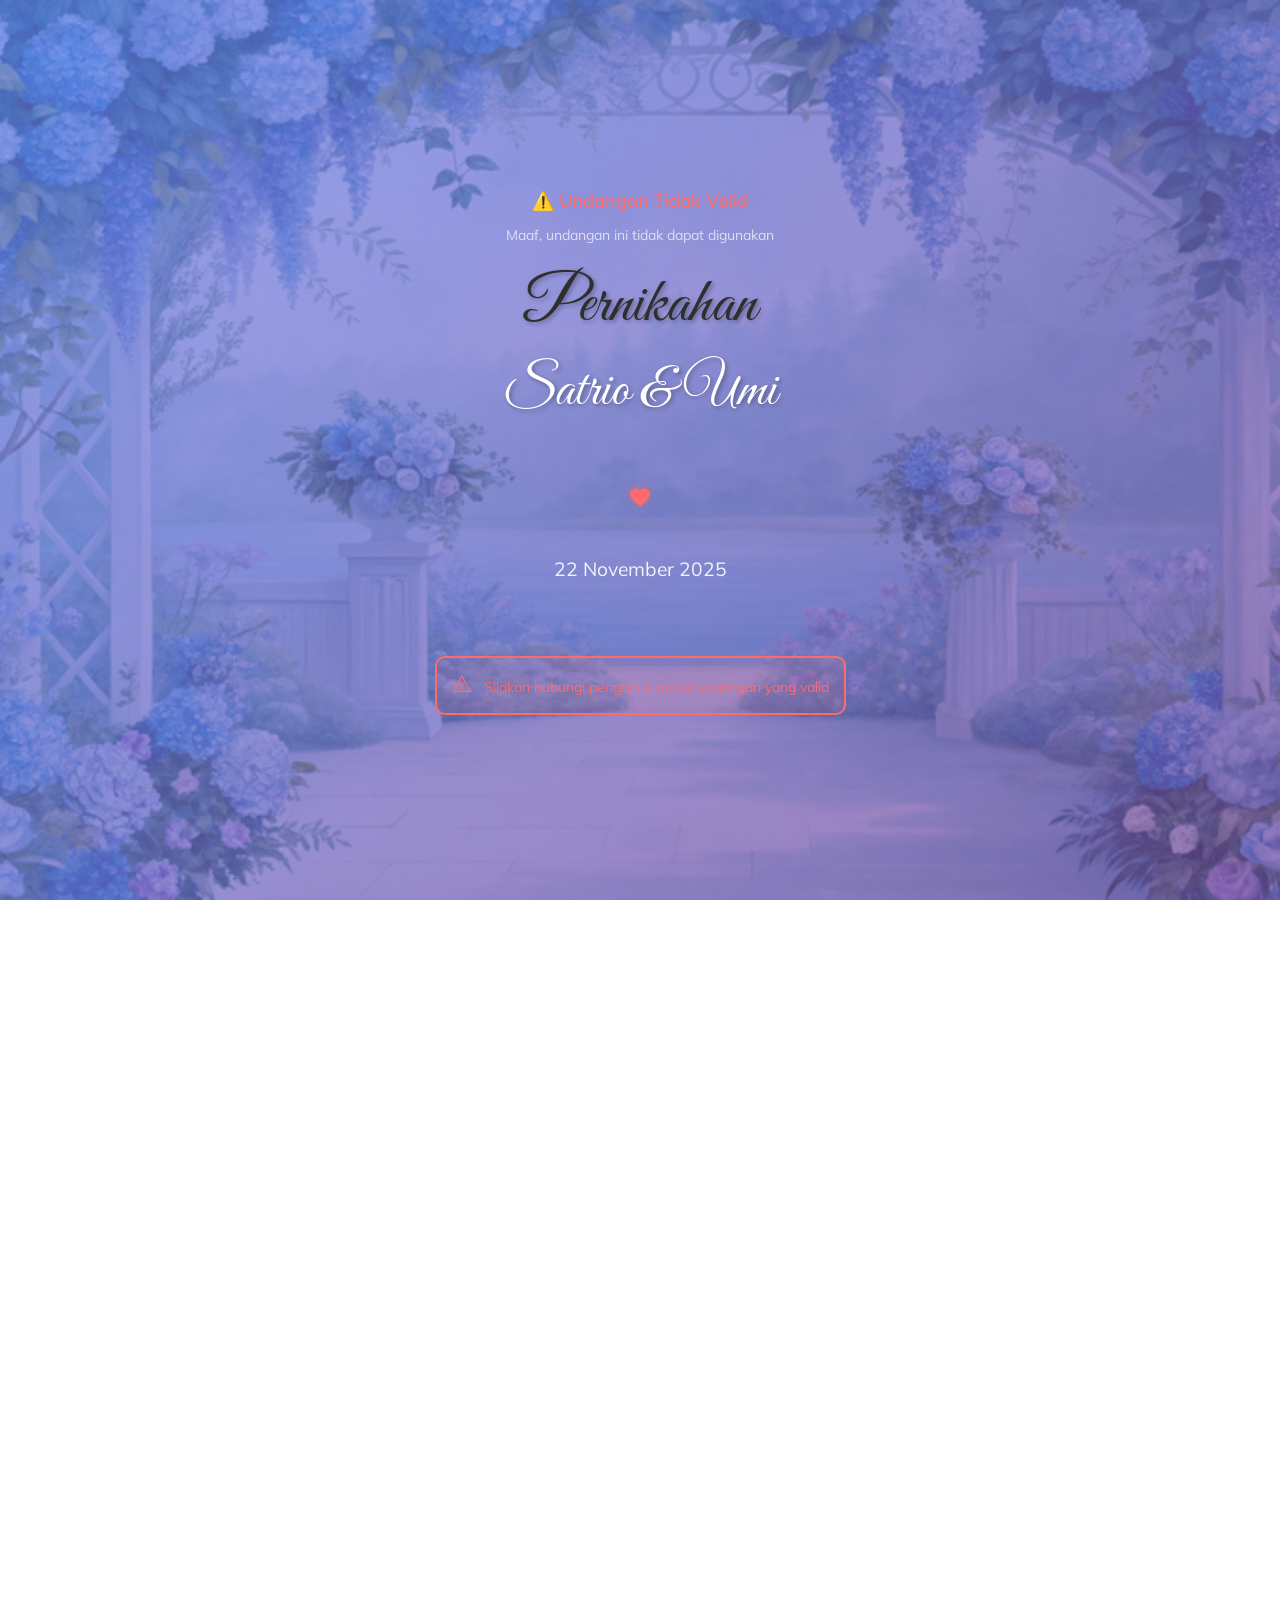
<file: index.html>
<!DOCTYPE html>
<html lang="id">
<head>
    <meta charset="utf-8">
    <meta http-equiv="X-UA-Compatible" content="IE=edge">
    <meta name="viewport" content="width=device-width, initial-scale=1">
    <meta name="author" content="Satrio & Umi">

    <!-- SEO Meta Tags -->
    <meta name="description" content="Undangan pernikahan Satrio & Umi - 22 November 2025. Bergabunglah dalam momen bahagia kami saat kami mengucap janji suci untuk bersama selamanya.">
    <meta name="keywords" content="undangan pernikahan, wedding invitation, Satrio Umi, pernikahan, wedding, undangan online, save the date, akad nikah, resepsi pernikahan">
    <meta name="robots" content="index, follow, max-snippet:-1, max-image-preview:large, max-video-preview:-1">
    <link rel="canonical" href="https://satrio-umi-wedding.com/">

    <!-- Open Graph Meta Tags -->
    <meta property="og:locale" content="id_ID">
    <meta property="og:type" content="website">
    <meta property="og:title" content="Undangan Pernikahan Satrio & Umi | 22 November 2025">
    <meta property="og:description" content="Undangan pernikahan Satrio & Umi - Bergabunglah dalam momen bahagia kami saat kami mengucap janji suci untuk bersama selamanya.">
    <meta property="og:url" content="https://satrio-umi-wedding.com/">
    <meta property="og:site_name" content="Satrio & Umi Wedding">
    <meta property="og:image" content="https://satrio-umi-wedding.com/assets/images/main-bg.jpg">
    <meta property="og:image:width" content="1200">
    <meta property="og:image:height" content="630">
    <meta property="og:image:alt" content="Undangan Pernikahan Satrio dan Umi">

    <!-- Twitter Card Meta Tags -->
    <meta name="twitter:card" content="summary_large_image">
    <meta name="twitter:title" content="Undangan Pernikahan Satrio & Umi | 22 November 2025">
    <meta name="twitter:description" content="Undangan pernikahan Satrio & Umi - Bergabunglah dalam momen bahagia kami saat kami mengucap janji suci untuk bersama selamanya.">
    <meta name="twitter:image" content="https://satrio-umi-wedding.com/assets/images/main-bg.jpg">

    <!-- Additional SEO Meta Tags -->
    <meta name="theme-color" content="#d4a574">
    <meta name="msapplication-TileColor" content="#d4a574">
    <meta name="application-name" content="Undangan Pernikahan Satrio & Umi">
    <meta name="apple-mobile-web-app-title" content="Satrio & Umi">
    <meta name="apple-mobile-web-app-capable" content="yes">
    <meta name="apple-mobile-web-app-status-bar-style" content="default">

    <!-- Favicon and App Icons -->
    <link rel="icon" type="image/x-icon" href="assets/images/favicon.ico">
    <link rel="icon" type="image/png" sizes="32x32" href="assets/images/favicon-32x32.png">
    <link rel="icon" type="image/png" sizes="16x16" href="assets/images/favicon-16x16.png">
    <link rel="apple-touch-icon" sizes="180x180" href="assets/images/apple-touch-icon.png">
    <link rel="manifest" href="site.webmanifest">

    <title>Undangan Pernikahan Satrio & Umi | 22 November 2025</title>
    
    <link href="assets/css/themify-icons.css" rel="stylesheet">
    <link href="assets/css/flaticon.css" rel="stylesheet">
    <link href="assets/css/bootstrap.min.css" rel="stylesheet">
    <link href="assets/css/animate.css" rel="stylesheet">
    <link href="assets/css/owl.carousel.css" rel="stylesheet">
    <link href="assets/css/owl.theme.css" rel="stylesheet">
    <link href="assets/css/slick.css" rel="stylesheet">
    <link href="assets/css/slick-theme.css" rel="stylesheet">
    <link href="assets/css/swiper.min.css" rel="stylesheet">
    <link href="assets/css/owl.transitions.css" rel="stylesheet">
    <link href="assets/css/jquery.fancybox.css" rel="stylesheet">
    <link href="assets/css/magnific-popup.css" rel="stylesheet">
    <link href="assets/css/style.css" rel="stylesheet">

    <!-- HTML5 shim and Respond.js for IE8 support of HTML5 elements and media queries -->
    <!--[if lt IE 9]>
    <script src="https://oss.maxcdn.com/html5shiv/3.7.3/html5shiv.min.js"></script>
    <script src="https://oss.maxcdn.com/respond/1.4.2/respond.min.js"></script>
    <![endif]-->

    <!-- Structured Data for SEO -->
    <script type="application/ld+json">
    {
        "@context": "https://schema.org",
        "@type": "Wedding",
        "name": "Pernikahan Satrio dan Umi",
        "description": "Undangan pernikahan Satrio Purbo Wicaksono dan Umi Toifah",
        "startDate": "2025-11-22T10:00:00+07:00",
        "endDate": "2025-11-22T13:00:00+07:00",
        "location": {
            "@type": "Place",
            "name": "Rumah Mempelai Perempuan",
            "address": {
                "@type": "PostalAddress",
                "streetAddress": "",
                "addressLocality": "",
                "addressRegion": "",
                "postalCode": "",
                "addressCountry": "ID"
            }
        },
        "organizer": {
            "@type": "Person",
            "name": "Satrio Purbo Wicaksono"
        },
        "attendees": [
            {
                "@type": "Person",
                "name": "Satrio Purbo Wicaksono"
            },
            {
                "@type": "Person",
                "name": "Umi Toifah"
            }
        ],
        "image": "https://satrio-umi-wedding.com/assets/images/main-bg.jpg",
        "url": "https://satrio-umi-wedding.com/",
        "offers": {
            "@type": "Offer",
            "price": "0",
            "priceCurrency": "IDR",
            "availability": "https://schema.org/InStock"
        }
    }
    </script>

    <!-- Preload critical resources -->
    <link rel="preload" href="assets/css/style.css" as="style">
    <link rel="preload" href="assets/js/script.js" as="script">
    <link rel="preconnect" href="https://fonts.googleapis.com">
    <link rel="preconnect" href="https://fonts.gstatic.com" crossorigin>

</head>

<body id="home">

    <!-- Wedding Cover Overlay -->
    <div id="wedding-cover" class="wedding-cover">
        <div class="cover-content">
            <div class="cover-animation">
                <p class="cover-greeting" style="color: #ffffff; font-size: 18px; margin-bottom: 20px;">
                    Kepada Yth. Bapak/Ibu/Saudara/i<br><span class="highlight-name">{nama}</span>
                </p>
                <h1 class="cover-title">Pernikahan</h1>
                <h2 class="cover-couple-names">Satrio &amp; Umi</h2>
                <div class="cover-heart">
                    <i class="fi flaticon-favorite-heart-button"></i>
                </div>
                <p class="cover-date" style="color: #ffffff;">22 November 2025</p>
                <p class="cover-subtitle" style="color: #ffffff;">You're Invited</p>
            </div>
            <div class="cover-open-btn" style="display: flex;justify-content: center;">
                <button id="openInvitation" class="theme-btn pulse-animation">
                    <i class="fi flaticon-envelope"></i>
                    Buka Undangan
                </button>
            </div>
        </div>
    </div>

    <!-- Audio Element -->
    <audio id="weddingMusic" loop>
        <source src="assets/music/wedding.mp3" type="audio/mpeg">
        <source src="assets/music/wedding.ogg" type="audio/ogg">
        Browser Anda tidak mendukung audio element.
    </audio>

    <!-- start page-wrapper -->
    <div class="page-wrapper">

        <!-- start preloader -->
        <div class="preloader">
            <div class="middle">
                <i class="fi flaticon-favorite-heart-button"></i>
                <i class="fi flaticon-favorite-heart-button"></i>
                <i class="fi flaticon-favorite-heart-button"></i>
                <i class="fi flaticon-favorite-heart-button"></i>
            </div>
        </div>
        <!-- end preloader --> 


        <!-- start of hero -->
        <section class="hero-slider hero-static">
            <div class="wedding-announcement">
                <div class="couple-text">
                    <h3 id="curve-text" style="color: #555;">The Wedding Of</h3>
                    <h2 class="wow slideInUp couple-name" data-wow-duration="1s">Satrio &amp; Umi</h2>

                    <!-- date -->
                    <div class="wedding-date">
                        <span class="date">Sabtu, 22</span>
                        <span class="month-year">November 2025</span>
                    </div>
                </div>
            </div>

            <!-- Hero Mouse Icon -->
            <div class="hero-mouse-icon">
                <div class="mouse-container">
                    <img src="assets/images/mouse.png" alt="Scroll Down" class="mouse-icon">
                    <div class="mouse-text" style="color: #555">Scroll Down</div>
                </div>
            </div>

            <div class="slide-inner slide-bg-image" data-background="assets/images/main-bg.jpg">
            </div> <!-- end slide-inner -->
        </section>
        <!-- end of hero slider -->


        <!-- Start header -->
        <header id="header" class="site-header header-style-1">
            <nav class="navigation navbar navbar-default">
                <div class="container">
                    <div class="navbar-header">
                        <button type="button" class="open-btn">
                            <span class="sr-only">Toggle navigation</span>
                            <span class="icon-bar"></span>
                            <span class="icon-bar"></span>
                            <span class="icon-bar"></span>
                        </button>
                        <a class="navbar-brand" href="index.html">Satrio <i class="fi flaticon-spring"></i> Umi</a>
                    </div>
                    <div id="navbar" class="navbar-collapse collapse navbar-right navigation-holder">
                        <button class="close-navbar"><i class="ti-close"></i></button>
                        <ul class="nav navbar-nav">
                            <li><a href="#home">Home</a></li>
                            <li><a href="#couple">Couple</a></li>
                            <li style="display: none;"><a href="#story">Story</a></li>
                            <li><a href="#events">Events</a></li>
                            <li><a href="#rsvp">RSVP</a></li>
                        </ul>
                    </div><!-- end of nav-collapse -->
                </div><!-- end of container -->
            </nav>
        </header>
        <!-- end of header -->


        <!-- start wedding-date -->
        <section class="wedding-date section-padding">
            <div class="container">
                <div class="row">
                    <div class="col col-xs-12">
                        <div class="section-title">
                            <h2>Save the date</h2>
                        </div>
                    </div>
                </div>
                <div class="row">
                    <div class="col col-xs-12">
                        <h3>22 Nov 2025</h3>
                        <div class="clock-grids">
                            <div id="clock"></div>
                        </div>
                    </div>
                </div>
            </div> <!-- end container -->
        </section>
        <!-- end wedding-date -->


        <!-- start endless-love-section -->
        <section class="endless-love-section section-padding">
            <div class="container">
                <div class="row">
                    <div class="col col-xs-12">
                        <div class="section-title">
                            <h2>Endless Love</h2>
                        </div>
                    </div>
                </div>
                <div class="row">
                    <div class="col col-lg-8 col-lg-offset-2">
                        <div class="verse-content text-center">
                            <p class="verse-text" style="font-style: italic; line-height: 1.8; color: #555;">
                                "Dan diantara tanda-tanda (kebesaran)-Nya ialah bahwa Dia menciptakan pasangan-pasangan untukmu dari (jenis) dirimu sendiri agar kamu merasa tenteram kepadanya. Dia menjadikan di antaramu rasa kasih dan sayang. Sesungguhnya pada yang demikian itu benar-benar terdapat tanda-tanda (Kebesaran Allah) bagi kaum yang berfikir."
                            </p>
                            <p class="verse-reference" style="margin-top: 20px; font-weight: bold; color: #d4a574;">
                                (QS Ar-Rum : 21)
                            </p>
                        </div>
                    </div>
                </div>
            </div>
        </section>
        <!-- end endless-love-section -->


        <!-- start couple-section -->
        <section class="couple-section section-padding" id="couple">
            <div class="container">
                <div class="row">
                <div class="col col-xs-12">
                    <div class="couple-area clearfix">

                    <div class="text-grid bride">
                        <h3>The Bride</h3>
                        <p>
                        <strong>Umi Toifah, S.Tr.Keb., M.Tr.Keb</strong><br><br>
                        Putri dari<br>
                        Bapak Chamadi (Alm) & Ibu Ngadinah
                        </p>
                    </div>

                    <div class="middle-couple-pic">
                        <!-- <img src="https://a.storyblok.com/f/112937/568x464/88ccff84c5/10_most_romantic_cities_hero-1.jpg" alt="Satrio & Umi"> -->
                         <img src="/assets/nganten-e/6.jpeg" alt="Satrio & Umi">
                    </div>

                    <div class="text-grid groom">
                        <h3>The Groom</h3>
                        <p>
                        <strong>Satrio Purbo Wicaksono, S.Kom</strong><br><br>
                        Putra dari<br>
                        Bapak Kartono & Ibu Rumidah
                        </p>
                    </div>

                    </div>
                </div>
                </div>
            </div>
        </section>

        <!-- end couple-section -->


        <!-- start love-sotry-section -->
        <section style="display: none;" class="love-sotry-section section-padding" id="story">
            <div class="container">
                <div class="row">
                <div class="col col-xs-12">
                    <div class="section-title">
                    <h2>Our Love Story</h2>
                    </div>
                </div>
                </div>

                <div class="row">
                <div class="col col-xs-12">
                    <div class="story-grids">

                    <div class="grid">
                        <h3>First Time We Meet</h3>
                        <p>
                        Semua berawal dari sebuah pertemuan sederhana yang tak pernah direncanakan.  
                        Satrio dan Umi pertama kali berkenalan melalui seorang teman yang sama.  
                        Awalnya hanya sebatas saling sapa, namun entah mengapa ada rasa nyaman yang tumbuh perlahan.  
                        Dari percakapan singkat, keduanya mulai saling mengenal lebih dalam.
                        </p>
                    </div>

                    <div class="grid">
                        <h3>First Date</h3>
                        <p>
                        Hari itu menjadi momen yang tak terlupakan.  
                        Dengan perasaan gugup bercampur bahagia, mereka menghabiskan waktu sederhana bersama —  
                        hanya berbagi cerita, tawa, dan pandangan yang sulit dijelaskan.  
                        Dari situ, mereka tahu bahwa pertemuan ini bukan kebetulan, tapi bagian dari takdir yang indah.
                        </p>
                    </div>

                    <div class="grid">
                        <h3>Proposal</h3>
                        <p>
                        Setelah melalui banyak perjalanan dan doa, Satrio akhirnya memberanikan diri untuk melangkah lebih serius.  
                        Di hadapan keluarga, dengan hati yang tulus, ia menyampaikan niat baiknya untuk meminang Umi.  
                        Momen itu sederhana, namun penuh makna — karena keduanya yakin, inilah langkah awal menuju kehidupan yang baru.
                        </p>
                    </div>

                    <div class="grid">
                        <h3>Engagement</h3>
                        <p>
                        Keluarga besar dari kedua pihak pun dipertemukan dalam suasana hangat dan penuh kebahagiaan.  
                        Dengan restu dari orang tua, Satrio dan Umi resmi bertunangan.  
                        Sejak saat itu, mereka berjalan bersama, saling menguatkan, dan menyiapkan hari yang paling mereka nantikan:  
                        hari di mana janji suci diucapkan, dan cinta disempurnakan.
                        </p>
                    </div>

                    <img src="assets/images/ring.png" alt="Engagement Ring">
                    </div>
                </div>
                </div>
            </div> <!-- end container -->
        </section>

        <!-- end love-sotry-section -->


        <!-- start wedding-location-section -->
        <section class="wedding-location-section section-padding" id="events">
            <div class="container">
                <div class="row text-center">
                    <div class="col col-xs-12">
                        <div class="section-title">
                            <h2>Akad & Resepsi</h2>
                        </div>
                    </div>
                </div>

                <!-- Introduction -->
                <div class="row">
                    <div class="col col-lg-8 col-lg-offset-2 text-center">
                        <p class="event-intro" style="font-size: 16px; line-height: 1.6; color: #555; margin-bottom: 40px; font-style: italic;">
                            Dengan mengucap puji dan syukur kepada Allah SWT, kami bermaksud mengundang Bapak/Ibu/Saudara/i untuk dapat menghadiri acara pernikahan kami yang akan dilaksanakan pada:
                        </p>
                    </div>
                </div>

                <!-- Events Cards -->
                <div class="row" style="margin-bottom: 40px;">
                    <!-- AKAD Event -->
                    <div class="col col-md-6" style="margin-bottom: 30px;">
                        <div class="event-card-wedding" style="background: white; border-radius: 15px; box-shadow: 0 15px 35px rgba(0,0,0,0.08); overflow: hidden; transition: transform 0.3s ease, box-shadow 0.3s ease; height: 100%;">
                            <div class="event-header-wedding" style="background: linear-gradient(135deg, #d4a574 0%, #c4956a 100%); padding: 30px; text-align: center; position: relative;">
                                <div class="event-icon" style="font-size: 36px; color: white; margin-bottom: 15px;">
                                    <i class="fi flaticon-heart"></i>
                                </div>
                                <h3 style="color: white; font-size: 24px; font-weight: 600; margin: 0; text-transform: uppercase; letter-spacing: 2px;">AKAD</h3>
                                <div style="color: rgba(255,255,255,0.9); font-size: 16px; margin-top: 10px;">SABTU</div>
                            </div>
                            <div class="event-body-wedding" style="padding: 30px; text-align: center;">
                                <div class="event-date" style="font-size: 20px; font-weight: 600; color: #d4a574; margin-bottom: 20px;">
                                    22 November 2025
                                </div>
                                <div class="event-details-wedding">
                                    <div style="display: flex; align-items: center; justify-content: center; gap: 10px; margin-bottom: 15px; color: #555;">
                                        <i class="ti-time" style="color: #d4a574; font-size: 16px;"></i>
                                        <span style="font-size: 14px;">09.00 WIB - Selesai</span>
                                    </div>
                                    <div style="display: flex; align-items: flex-start; justify-content: center; gap: 10px; margin-bottom: 25px; color: #555; line-height: 1.5;">
                                        <i class="ti-location-pin" style="color: #d4a574; font-size: 16px; margin-top: 2px;"></i>
                                        <span style="font-size: 14px; text-align: center;">Jalan Slamet Riyadi No. 248 RT 12 RW 06, Kelurahan Pucung Kidul, Kecamatan Kroya, Kabupaten Cilacap</span>
                                    </div>
                                </div>
                                <a class="see-location-btn" target="_blank" href="https://maps.google.com/?q=-7.635910,109.272408" style="display: inline-flex; align-items: center; gap: 8px; background: #d4a574; color: #fff; padding: 12px 25px; border-radius: 25px; text-decoration: none; font-size: 14px; font-weight: 500; transition: all 0.3s ease; text-transform: uppercase; letter-spacing: 1px;">
                                    Lihat Lokasi <i class="fa fa-angle-right"></i>
                                </a>
                            </div>
                        </div>
                    </div>

                    <!-- RESEPSI Event -->
                    <div class="col col-md-6" style="margin-bottom: 30px;">
                        <div class="event-card-wedding" style="background: white; border-radius: 15px; box-shadow: 0 15px 35px rgba(0,0,0,0.08); overflow: hidden; transition: transform 0.3s ease, box-shadow 0.3s ease; height: 100%;">
                            <div class="event-header-wedding" style="background: linear-gradient(135deg, #d4a574 0%, #c4956a 100%); padding: 30px; text-align: center; position: relative;">
                                <div class="event-icon" style="font-size: 36px; color: white; margin-bottom: 15px;">
                                    <i class="fi flaticon-heart"></i>
                                </div>
                                <h3 style="color: white; font-size: 24px; font-weight: 600; margin: 0; text-transform: uppercase; letter-spacing: 2px;">RESEPSI</h3>
                                <div style="color: rgba(255,255,255,0.9); font-size: 16px; margin-top: 10px;">SABTU</div>
                            </div>
                            <div class="event-body-wedding" style="padding: 30px; text-align: center;">
                                <div class="event-date" style="font-size: 20px; font-weight: 600; color: #d4a574; margin-bottom: 20px;">
                                    22 November 2025
                                </div>
                                <div class="event-details-wedding">
                                    <div style="display: flex; align-items: center; justify-content: center; gap: 10px; margin-bottom: 15px; color: #555;">
                                        <i class="ti-time" style="color: #d4a574; font-size: 16px;"></i>
                                        <span style="font-size: 14px;">10.00 WIB - Selesai</span>
                                    </div>
                                    <div style="display: flex; align-items: flex-start; justify-content: center; gap: 10px; margin-bottom: 25px; color: #555; line-height: 1.5;">
                                        <i class="ti-location-pin" style="color: #d4a574; font-size: 16px; margin-top: 2px;"></i>
                                        <span style="font-size: 14px; text-align: center;">Jalan Slamet Riyadi No. 248 RT 12 RW 06, Kelurahan Pucung Kidul, Kecamatan Kroya, Kabupaten Cilacap</span>
                                    </div>
                                </div>
                                <a class="see-location-btn" target="_blank" href="https://maps.google.com/?q=-7.635910,109.272408" style="display: inline-flex; align-items: center; gap: 8px; background: #d4a574; color: #fff; padding: 12px 25px; border-radius: 25px; text-decoration: none; font-size: 14px; font-weight: 500; transition: all 0.3s ease; text-transform: uppercase; letter-spacing: 1px;">
                                    Lihat Lokasi <i class="fa fa-angle-right"></i>
                                </a>
                            </div>
                        </div>
                    </div>
                </div>

                <!-- Closing Message -->
                <div class="row">
                    <div class="col col-lg-8 col-lg-offset-2 text-center">
                        <p style="font-size: 16px; line-height: 1.6; color: #555; font-style: italic; margin-top: 20px;">
                            Merupakan sebuah kehormatan dan kebahagiaan bagi kami apabila Bapak/Ibu/Saudara/i berkenan hadir untuk memberikan doa restu kepada kedua mempelai.
                        </p>
                    </div>
                </div>
            </div>
        </section>
        <!-- end wedding-location-section -->

        <!-- start gallery-section -->
        <section class="gallery-section section-padding" style="padding-top: 30px;" id="gallery">
            <div class="container">
                <div class="row">
                    <div class="col col-xs-12">
                        <div class="section-title">
                            <h2>Our gallery</h2>
                        </div>
                    </div>
                </div>
                <div class="row">
                    <div class="col col-xs-12">
                        <div class="gallery-grids">
                            <div class="grid">
                                <a href="/assets/nganten-e/1.jpeg" class="fancybox" data-fancybox-group="gall-1">
                                    <img src="/assets/nganten-e/1.jpeg" alt>
                                </a>
                            </div>
                            <div class="grid">
                                <a href="/assets/nganten-e/9.jpeg" class="fancybox" data-fancybox-group="gall-1">
                                    <img src="/assets/nganten-e/9.jpeg" alt>
                                </a>
                            </div>
                            <div class="grid">
                                <a href="/assets/nganten-e/3.jpeg" class="fancybox" data-fancybox-group="gall-1">
                                    <img src="/assets/nganten-e/3.jpeg" alt>
                                </a>
                            </div>
                            <!-- <div class="grid">
                                <a href="/assets/nganten-e/10.jpeg" class="fancybox" data-fancybox-group="gall-1">
                                    <img src="/assets/nganten-e/10.jpeg" alt>
                                </a>
                            </div> -->
                            <div class="grid">
                                <a href="/assets/nganten-e/5.jpeg" class="fancybox" data-fancybox-group="gall-1">
                                    <img src="/assets/nganten-e/5.jpeg" alt>
                                </a>
                            </div>
                            <div class="grid">
                                <a href="/assets/nganten-e/6.jpeg" class="fancybox" data-fancybox-group="gall-1">
                                    <img src="/assets/nganten-e/6.jpeg" alt>
                                </a>
                            </div>
                            <div class="grid">
                                <a href="/assets/nganten-e/7.jpeg" class="fancybox" data-fancybox-group="gall-1">
                                    <img src="/assets/nganten-e/7.jpeg" alt>
                                </a>
                            </div>
                            <div class="grid">
                                <a href="/assets/nganten-e/11.jpeg" class="fancybox" data-fancybox-group="gall-1">
                                    <img src="/assets/nganten-e/11.jpeg" alt>
                                </a>
                            </div>
                            <div class="grid">
                                <a href="/assets/nganten-e/10.jpeg" class="fancybox" data-fancybox-group="gall-1">
                                    <img src="/assets/nganten-e/10.jpeg" alt>
                                </a>
                            </div>
                            <!-- <div class="grid">
                                <a href="assets/images/gallery/img-2.jpg" class="fancybox" data-fancybox-group="gall-1">
                                    <img src="assets/images/gallery/img-2.jpg" alt>
                                </a>
                            </div>
                            <div class="grid">
                                <a href="assets/images/gallery/img-3.jpg" class="fancybox" data-fancybox-group="gall-1">
                                    <img src="assets/images/gallery/img-3.jpg" alt>
                                </a>
                            </div>
                            <div class="grid">
                                <a href="assets/images/gallery/img-4.jpg" class="fancybox" data-fancybox-group="gall-1">
                                    <img src="assets/images/gallery/img-4.jpg" alt>
                                </a>
                            </div>
                            <div class="grid">
                                <a href="assets/images/gallery/img-5.jpg" class="fancybox" data-fancybox-group="gall-1">
                                    <img src="assets/images/gallery/img-5.jpg" alt>
                                </a>
                            </div>
                            <div class="grid">
                                <a href="assets/images/gallery/img-6.jpg" class="fancybox" data-fancybox-group="gall-1">
                                    <img src="assets/images/gallery/img-6.jpg" alt>
                                </a>
                            </div>
                            <div class="grid">
                                <a href="assets/images/gallery/img-7.jpg" class="fancybox" data-fancybox-group="gall-1">
                                    <img src="assets/images/gallery/img-7.jpg" alt>
                                </a>
                            </div>
                            <div class="grid">
                                <a href="https://www.youtube.com/embed/7GWSl1GQSSc" data-type="iframe" class="video-play-btn">
                                    <img src="assets/images/gallery/img-8.jpg" alt class="img img-responsive">
                                    <i class="ti ti-control-play"></i>
                                </a>
                            </div> -->
                        </div>
                    </div>
                </div>
            </div> <!-- end container -->
        </section>
        <!-- end gallery-section -->

        <!-- start wishes-section -->
        <section class="wishes-section">
            <div class="container">
                <div class="row">
                <div class="col col-lg-8 col-lg-offset-2">
                    <div class="text">
                    <p>
                        “Selamat menempuh hidup baru, Satrio dan Umi.  
                        Semoga setiap langkah kalian dipenuhi kebahagiaan, cinta, dan kesabaran.  
                        Pernikahan bukan tentang mencari pasangan yang sempurna,  
                        tapi tentang saling melengkapi dan tumbuh bersama dalam setiap keadaan.  
                        Semoga rumah tangga kalian selalu hangat, penuh cinta, dan diberkahi oleh Allah SWT.”
                    </p>
                    <h5>— Sahabat Tersayang</h5>
                    <span>- Dari Hati yang Turut Berbahagia</span>
                    </div>
                </div>
                </div>
            </div>
        </section>

        <!-- end wishes-section -->

        <!-- start rsvp-section -->
        <section class="rsvp-section section-padding" id="rsvp">
            <div class="container">
                <div class="row">
                    <div class="col col-xs-12">
                        <div class="rspv-form">
                            <h3>Apakah anda akan datang?</h3>
                            <p>Silakan beri tanggapan sebelum 22 Nov 2025</p>
                            <div class="left-flower"></div>
                            <div class="right-flower"></div>
                            <form id="rsvp-form" class="clearfix form validate-rsvp-form row" method="post">
                                <div>
                                    <input type="text" name="name" class="form-control" placeholder="Nama*">
                                </div>
                                <!-- <div>
                                    <input type="email" name="email" class="form-control" placeholder="Email*">
                                </div>
                                <div>
                                    <select class="form-control" name="guest" >
                                        <option disabled selected>Jumlah Pengunjung*</option>
                                        <option>1</option>
                                        <option>2</option>
                                        <option>3</option>
                                        <option>4</option>
                                    </select>
                                </div> -->
                                <div>
                                    <select class="form-control" name="events" >
                                        <option disabled selected>Kehadiran*</option>
                                        <option>Belum Tahu</option>
                                        <option>Akan Datang</option>
                                        <option>Tidak Dapat Datang</option>
                                    </select>
                                </div>
                                <div>
                                    <!-- <input class="form-control" name="notes" placeholder="Pesan Anda*" /> -->
                                    <textarea id="asd-sad" class="form-control" name="notes" placeholder="Pesan Anda*"></textarea>
                                    <!-- <textarea>asdasd</textarea> -->
                                </div>
                                <div class="submit-btn">
                                    <button type="submit" class="theme-btn">RSVP Sekarang</button>
                                    <div id="loader">
                                        <i class="ti-reload"></i>
                                    </div>
                                </div>
                                <div class="success-error-message">
                                    <div id="success">Terima kasih</div>
                                    <div id="error"> Terjadi kesalahan saat mengirim email. Silakan coba lagi nanti. </div>
                                </div>
                            </form>
                        </div>
                    </div>
                </div>
            </div> <!-- end container -->
        </section>
        <!-- end rsvp-section -->

        <!-- start gift-registry-section -->
        <section class="gift-registry-section section-padding p-t-0">
            <div class="container">
                <div class="row">
                <div class="col col-lg-6 col-lg-offset-3">
                    <div class="section-title-s2">
                    <h2>Wedding Gift</h2>
                    <p>
                        Doa Restu Anda merupakan karunia yang sangat berarti bagi kami. Namun jika memberi adalah ungkapan tanda kasih. Anda dapat memberi kado secara cashless.
                    </p>
                    </div>
                </div>
                </div>

                <div class="row" style="margin-top: 40px;">
                <div class="col col-xs-12" style="text-align: center;">
                    <button type="button" class="btn btn-lg" data-toggle="modal" data-target="#giftModal" style="background: linear-gradient(135deg, #d4a574 0%, #c4956a 100%); border: none; padding: 15px 35px; font-size: 16px; border-radius: 25px; color: white; box-shadow: 0 4px 15px rgba(212, 165, 116, 0.3); transition: all 0.3s ease;">
                        <i class="fi flaticon-gift"></i>
                        Kirim Hadiah
                    </button>
                </div>
                </div>

                <div class="row">
                <div class="col col-xs-12" style="text-align: center; margin-top: 40px;">
                    <p style="font-style: italic; color: #777;">
                    "Doa dan restu Anda merupakan hadiah terindah bagi kami."
                    </p>
                </div>
                </div>
            </div>
        </section>
        <!-- end gift-registry-section -->

        <!-- start comments-section -->
        <section class="comments-section section-padding" id="comments-section">
            <div class="container">
                <div class="row text-center">
                    <div class="col col-xs-12">
                        <div class="section-title">
                            <h2>Ucapan Selamat</h2>
                            <p style="color: #666; margin-top: 10px;">
                                Berikan ucapan selamat dan doa restu untuk kedua mempelai
                            </p>
                        </div>
                    </div>
                </div>

                <div class="row">
                    <div class="col col-lg-8 col-lg-offset-2">
                        <div class="comments-container">
                            <div class="comments-header" style="text-align: center; margin-bottom: 30px;">
                                <span style="background: linear-gradient(135deg, #d4a574 0%, #c4956a 100%); color: white; padding: 8px 20px; border-radius: 20px; font-size: 14px;">
                                    <i class="ti-comments"></i> <span id="comments-count">0</span> Ucapan Selamat
                                </span>
                            </div>

                            <div id="comments-list" class="comments-list">
                                <!-- Comments will be loaded here via JavaScript -->
                            </div>

                            <div id="pagination-controls" class="pagination-controls" style="margin-top: 30px;">
                                <!-- Pagination controls will be loaded here via JavaScript -->
                            </div>
                        </div>
                    </div>
                </div>
            </div>
        </section>
        <!-- end comments-section -->

        <!-- Gift Modal -->
        <div class="modal fade" id="giftModal" tabindex="-1" role="dialog" aria-labelledby="giftModalLabel">
            <div class="modal-dialog" role="document">
                <div class="modal-content">
                    <div class="modal-header" style="background: linear-gradient(135deg, #d4a574 0%, #c4956a 100%); border: none; border-radius: 6px 6px 0 0;">
                        <button type="button" class="close" data-dismiss="modal" aria-label="Close" style="color: white; opacity: 1; text-shadow: none;">
                            <span aria-hidden="true">&times;</span>
                        </button>
                        <h4 class="modal-title" id="giftModalLabel" style="color: white; font-weight: 600;">Wedding Gift</h4>
                    </div>
                    <div class="modal-body">
                        <div class="gift-options">

                            <div class="gift-option" style="text-align: center; padding: 20px; border-radius: 10px; background-color: #fafafa; margin-bottom: 20px; transition: transform 0.3s ease, box-shadow 0.3s ease;">
                                <h4 style="color: #d4a574; font-size: 20px; margin-bottom: 15px; font-weight: 600;">🏦 Rekening Bank</h4>
                                <div class="bank-info" style="background: #fff; padding: 20px; border-radius: 10px; text-align: left; border: 1px solid #eee; margin-bottom: 1rem;">
                                    <p style="margin: 8px 0; font-size: 14px; color: #555;"><strong style="color: #333; display: inline-block; min-width: 120px;">Bank:</strong> BCA</p>
                                    <p style="margin: 8px 0; font-size: 14px; color: #555;"><strong style="color: #333; display: inline-block; min-width: 120px;">Nomor Rekening:</strong> 8030672101</p>
                                    <p style="margin: 8px 0; font-size: 14px; color: #555;"><strong style="color: #333; display: inline-block; min-width: 120px;">Atas Nama:</strong> Umi Toifah</p>
                                </div>

                                <div class="bank-info" style="background: #fff; padding: 20px; border-radius: 10px; text-align: left; border: 1px solid #eee;">
                                    <p style="margin: 8px 0; font-size: 14px; color: #555;"><strong style="color: #333; display: inline-block; min-width: 120px;">Bank:</strong> BNI</p>
                                    <p style="margin: 8px 0; font-size: 14px; color: #555;"><strong style="color: #333; display: inline-block; min-width: 120px;">Nomor Rekening:</strong> 0346575181</p>
                                    <p style="margin: 8px 0; font-size: 14px; color: #555;"><strong style="color: #333; display: inline-block; min-width: 120px;">Atas Nama:</strong> Umi Toifah</p>
                                </div>
                            </div>

                            <div class="gift-option" style="text-align: center; padding: 20px; border-radius: 10px; background-color: #fafafa; margin-bottom: 0; transition: transform 0.3s ease, box-shadow 0.3s ease;">
                                <h4 style="color: #d4a574; font-size: 20px; margin-bottom: 15px; font-weight: 600;">🎁 Alamat Pengiriman Kado</h4>
                                <div class="address-info" style="background: #fff; padding: 20px; border-radius: 10px; text-align: left; border: 1px solid #eee;">
                                    <p style="margin: 8px 0; font-size: 14px; color: #555;"><strong style="color: #333; display: inline-block; min-width: 120px;">Penerima:</strong> Umi Toifah</p>
                                    <p style="margin: 8px 0; font-size: 14px; color: #555;"><strong style="color: #333; display: inline-block; min-width: 120px;">Alamat:</strong> Jalan Tejosari Selatan Dalam RT 01 RW 05, No. 38</p>
                                    <p style="margin: 8px 0; font-size: 14px; color: #555;"><strong style="color: #333; display: inline-block; min-width: 120px;">Kelurahan:</strong> Kelurahan Gedawang</p>
                                    <p style="margin: 8px 0; font-size: 14px; color: #555;"><strong style="color: #333; display: inline-block; min-width: 120px;">Kecamatan:</strong> Kecamatan Banyumanik, (Rumah Pojok, Kiri Jalan)</p>
                                    <p style="margin: 8px 0; font-size: 14px; color: #555;"><strong style="color: #333; display: inline-block; min-width: 120px;">Kabupaten:</strong> Kota Semarang</p>
                                    <p style="margin: 8px 0; font-size: 14px; color: #555;"><strong style="color: #333; display: inline-block; min-width: 120px;">Kode Pos:</strong> 50266</p>
                                </div>
                            </div>

                        </div>
                    </div>
                    <div class="modal-footer" style="background-color: #f8f9fa; border-top: 1px solid #eee; text-align: center;">
                        <p style="color: #d4a574; font-style: italic; margin: 0; font-size: 16px;">
                            Terima kasih atas hadiah dan doa restu Anda ❤️
                        </p>
                    </div>
                </div>
            </div>
        </div>
        <!-- end gift modal -->


        <!-- start footer-section -->
        <footer class="footer-section">
            <div class="container">
                <div class="row">
                    <div class="col col-xs-12">
                        <div class="footer-area">
                            <!-- <div class="couple-name">
                                <h2>Satrio <br>& <br>Umi</h2>
                            </div> -->
                            <h3>Forever our love, Thank you</h3>
                            <!-- <div class="music-control">
                                <button id="musicToggle" class="music-btn">
                                    <i class="ti-music"></i>
                                    <span id="musicStatus">Play Music</span>
                                </button>
                            </div> -->
                        </div>
                    </div>
                </div>
            </div> <!-- end container -->
        </footer>
        <!-- end footer-section -->


    </div>
    <!-- end of page-wrapper -->



    <!-- All JavaScript files
    ================================================== -->
    <script src="assets/js/jquery.min.js"></script>
    <script src="assets/js/bootstrap.min.js"></script>

    <!-- Plugins for this template -->
    <script src="assets/js/jquery-plugin-collection.js"></script>
    <script src="assets/js/jquery.arctext.js"></script>

    <!-- Custom script for this template -->
    <script src="assets/js/script.js"></script>

    <!-- User Authentication and Personalization JavaScript -->
    <script src="assets/js/auth.js"></script>
</body>
</html>
</file>
<file: assets/css/themify-icons.css>
@font-face {
	font-family: 'themify';
	src:url('../fonts/themify.eot?-fvbane');
	src:url('../fonts/themify.eot?#iefix-fvbane') format('embedded-opentype'),
		url('../fonts/themify.woff?-fvbane') format('woff'),
		url('../fonts/themify.ttf?-fvbane') format('truetype'),
		url('../fonts/themify.svg?-fvbane#themify') format('svg');
	font-weight: normal;
	font-style: normal;
}

[class^="ti-"], [class*=" ti-"] {
	font-family: 'themify';
	speak: none;
	font-style: normal;
	font-weight: normal;
	font-variant: normal;
	text-transform: none;
	line-height: 1;

	/* Better Font Rendering =========== */
	-webkit-font-smoothing: antialiased;
	-moz-osx-font-smoothing: grayscale;
}

.ti-wand:before {
	content: "\e600";
}
.ti-volume:before {
	content: "\e601";
}
.ti-user:before {
	content: "\e602";
}
.ti-unlock:before {
	content: "\e603";
}
.ti-unlink:before {
	content: "\e604";
}
.ti-trash:before {
	content: "\e605";
}
.ti-thought:before {
	content: "\e606";
}
.ti-target:before {
	content: "\e607";
}
.ti-tag:before {
	content: "\e608";
}
.ti-tablet:before {
	content: "\e609";
}
.ti-star:before {
	content: "\e60a";
}
.ti-spray:before {
	content: "\e60b";
}
.ti-signal:before {
	content: "\e60c";
}
.ti-shopping-cart:before {
	content: "\e60d";
}
.ti-shopping-cart-full:before {
	content: "\e60e";
}
.ti-settings:before {
	content: "\e60f";
}
.ti-search:before {
	content: "\e610";
}
.ti-zoom-in:before {
	content: "\e611";
}
.ti-zoom-out:before {
	content: "\e612";
}
.ti-cut:before {
	content: "\e613";
}
.ti-ruler:before {
	content: "\e614";
}
.ti-ruler-pencil:before {
	content: "\e615";
}
.ti-ruler-alt:before {
	content: "\e616";
}
.ti-bookmark:before {
	content: "\e617";
}
.ti-bookmark-alt:before {
	content: "\e618";
}
.ti-reload:before {
	content: "\e619";
}
.ti-plus:before {
	content: "\e61a";
}
.ti-pin:before {
	content: "\e61b";
}
.ti-pencil:before {
	content: "\e61c";
}
.ti-pencil-alt:before {
	content: "\e61d";
}
.ti-paint-roller:before {
	content: "\e61e";
}
.ti-paint-bucket:before {
	content: "\e61f";
}
.ti-na:before {
	content: "\e620";
}
.ti-mobile:before {
	content: "\e621";
}
.ti-minus:before {
	content: "\e622";
}
.ti-medall:before {
	content: "\e623";
}
.ti-medall-alt:before {
	content: "\e624";
}
.ti-marker:before {
	content: "\e625";
}
.ti-marker-alt:before {
	content: "\e626";
}
.ti-arrow-up:before {
	content: "\e627";
}
.ti-arrow-right:before {
	content: "\e628";
}
.ti-arrow-left:before {
	content: "\e629";
}
.ti-arrow-down:before {
	content: "\e62a";
}
.ti-lock:before {
	content: "\e62b";
}
.ti-location-arrow:before {
	content: "\e62c";
}
.ti-link:before {
	content: "\e62d";
}
.ti-layout:before {
	content: "\e62e";
}
.ti-layers:before {
	content: "\e62f";
}
.ti-layers-alt:before {
	content: "\e630";
}
.ti-key:before {
	content: "\e631";
}
.ti-import:before {
	content: "\e632";
}
.ti-image:before {
	content: "\e633";
}
.ti-heart:before {
	content: "\e634";
}
.ti-heart-broken:before {
	content: "\e635";
}
.ti-hand-stop:before {
	content: "\e636";
}
.ti-hand-open:before {
	content: "\e637";
}
.ti-hand-drag:before {
	content: "\e638";
}
.ti-folder:before {
	content: "\e639";
}
.ti-flag:before {
	content: "\e63a";
}
.ti-flag-alt:before {
	content: "\e63b";
}
.ti-flag-alt-2:before {
	content: "\e63c";
}
.ti-eye:before {
	content: "\e63d";
}
.ti-export:before {
	content: "\e63e";
}
.ti-exchange-vertical:before {
	content: "\e63f";
}
.ti-desktop:before {
	content: "\e640";
}
.ti-cup:before {
	content: "\e641";
}
.ti-crown:before {
	content: "\e642";
}
.ti-comments:before {
	content: "\e643";
}
.ti-comment:before {
	content: "\e644";
}
.ti-comment-alt:before {
	content: "\e645";
}
.ti-close:before {
	content: "\e646";
}
.ti-clip:before {
	content: "\e647";
}
.ti-angle-up:before {
	content: "\e648";
}
.ti-angle-right:before {
	content: "\e649";
}
.ti-angle-left:before {
	content: "\e64a";
}
.ti-angle-down:before {
	content: "\e64b";
}
.ti-check:before {
	content: "\e64c";
}
.ti-check-box:before {
	content: "\e64d";
}
.ti-camera:before {
	content: "\e64e";
}
.ti-announcement:before {
	content: "\e64f";
}
.ti-brush:before {
	content: "\e650";
}
.ti-briefcase:before {
	content: "\e651";
}
.ti-bolt:before {
	content: "\e652";
}
.ti-bolt-alt:before {
	content: "\e653";
}
.ti-blackboard:before {
	content: "\e654";
}
.ti-bag:before {
	content: "\e655";
}
.ti-move:before {
	content: "\e656";
}
.ti-arrows-vertical:before {
	content: "\e657";
}
.ti-arrows-horizontal:before {
	content: "\e658";
}
.ti-fullscreen:before {
	content: "\e659";
}
.ti-arrow-top-right:before {
	content: "\e65a";
}
.ti-arrow-top-left:before {
	content: "\e65b";
}
.ti-arrow-circle-up:before {
	content: "\e65c";
}
.ti-arrow-circle-right:before {
	content: "\e65d";
}
.ti-arrow-circle-left:before {
	content: "\e65e";
}
.ti-arrow-circle-down:before {
	content: "\e65f";
}
.ti-angle-double-up:before {
	content: "\e660";
}
.ti-angle-double-right:before {
	content: "\e661";
}
.ti-angle-double-left:before {
	content: "\e662";
}
.ti-angle-double-down:before {
	content: "\e663";
}
.ti-zip:before {
	content: "\e664";
}
.ti-world:before {
	content: "\e665";
}
.ti-wheelchair:before {
	content: "\e666";
}
.ti-view-list:before {
	content: "\e667";
}
.ti-view-list-alt:before {
	content: "\e668";
}
.ti-view-grid:before {
	content: "\e669";
}
.ti-uppercase:before {
	content: "\e66a";
}
.ti-upload:before {
	content: "\e66b";
}
.ti-underline:before {
	content: "\e66c";
}
.ti-truck:before {
	content: "\e66d";
}
.ti-timer:before {
	content: "\e66e";
}
.ti-ticket:before {
	content: "\e66f";
}
.ti-thumb-up:before {
	content: "\e670";
}
.ti-thumb-down:before {
	content: "\e671";
}
.ti-text:before {
	content: "\e672";
}
.ti-stats-up:before {
	content: "\e673";
}
.ti-stats-down:before {
	content: "\e674";
}
.ti-split-v:before {
	content: "\e675";
}
.ti-split-h:before {
	content: "\e676";
}
.ti-smallcap:before {
	content: "\e677";
}
.ti-shine:before {
	content: "\e678";
}
.ti-shift-right:before {
	content: "\e679";
}
.ti-shift-left:before {
	content: "\e67a";
}
.ti-shield:before {
	content: "\e67b";
}
.ti-notepad:before {
	content: "\e67c";
}
.ti-server:before {
	content: "\e67d";
}
.ti-quote-right:before {
	content: "\e67e";
}
.ti-quote-left:before {
	content: "\e67f";
}
.ti-pulse:before {
	content: "\e680";
}
.ti-printer:before {
	content: "\e681";
}
.ti-power-off:before {
	content: "\e682";
}
.ti-plug:before {
	content: "\e683";
}
.ti-pie-chart:before {
	content: "\e684";
}
.ti-paragraph:before {
	content: "\e685";
}
.ti-panel:before {
	content: "\e686";
}
.ti-package:before {
	content: "\e687";
}
.ti-music:before {
	content: "\e688";
}
.ti-music-alt:before {
	content: "\e689";
}
.ti-mouse:before {
	content: "\e68a";
}
.ti-mouse-alt:before {
	content: "\e68b";
}
.ti-money:before {
	content: "\e68c";
}
.ti-microphone:before {
	content: "\e68d";
}
.ti-menu:before {
	content: "\e68e";
}
.ti-menu-alt:before {
	content: "\e68f";
}
.ti-map:before {
	content: "\e690";
}
.ti-map-alt:before {
	content: "\e691";
}
.ti-loop:before {
	content: "\e692";
}
.ti-location-pin:before {
	content: "\e693";
}
.ti-list:before {
	content: "\e694";
}
.ti-light-bulb:before {
	content: "\e695";
}
.ti-Italic:before {
	content: "\e696";
}
.ti-info:before {
	content: "\e697";
}
.ti-infinite:before {
	content: "\e698";
}
.ti-id-badge:before {
	content: "\e699";
}
.ti-hummer:before {
	content: "\e69a";
}
.ti-home:before {
	content: "\e69b";
}
.ti-help:before {
	content: "\e69c";
}
.ti-headphone:before {
	content: "\e69d";
}
.ti-harddrives:before {
	content: "\e69e";
}
.ti-harddrive:before {
	content: "\e69f";
}
.ti-gift:before {
	content: "\e6a0";
}
.ti-game:before {
	content: "\e6a1";
}
.ti-filter:before {
	content: "\e6a2";
}
.ti-files:before {
	content: "\e6a3";
}
.ti-file:before {
	content: "\e6a4";
}
.ti-eraser:before {
	content: "\e6a5";
}
.ti-envelope:before {
	content: "\e6a6";
}
.ti-download:before {
	content: "\e6a7";
}
.ti-direction:before {
	content: "\e6a8";
}
.ti-direction-alt:before {
	content: "\e6a9";
}
.ti-dashboard:before {
	content: "\e6aa";
}
.ti-control-stop:before {
	content: "\e6ab";
}
.ti-control-shuffle:before {
	content: "\e6ac";
}
.ti-control-play:before {
	content: "\e6ad";
}
.ti-control-pause:before {
	content: "\e6ae";
}
.ti-control-forward:before {
	content: "\e6af";
}
.ti-control-backward:before {
	content: "\e6b0";
}
.ti-cloud:before {
	content: "\e6b1";
}
.ti-cloud-up:before {
	content: "\e6b2";
}
.ti-cloud-down:before {
	content: "\e6b3";
}
.ti-clipboard:before {
	content: "\e6b4";
}
.ti-car:before {
	content: "\e6b5";
}
.ti-calendar:before {
	content: "\e6b6";
}
.ti-book:before {
	content: "\e6b7";
}
.ti-bell:before {
	content: "\e6b8";
}
.ti-basketball:before {
	content: "\e6b9";
}
.ti-bar-chart:before {
	content: "\e6ba";
}
.ti-bar-chart-alt:before {
	content: "\e6bb";
}
.ti-back-right:before {
	content: "\e6bc";
}
.ti-back-left:before {
	content: "\e6bd";
}
.ti-arrows-corner:before {
	content: "\e6be";
}
.ti-archive:before {
	content: "\e6bf";
}
.ti-anchor:before {
	content: "\e6c0";
}
.ti-align-right:before {
	content: "\e6c1";
}
.ti-align-left:before {
	content: "\e6c2";
}
.ti-align-justify:before {
	content: "\e6c3";
}
.ti-align-center:before {
	content: "\e6c4";
}
.ti-alert:before {
	content: "\e6c5";
}
.ti-alarm-clock:before {
	content: "\e6c6";
}
.ti-agenda:before {
	content: "\e6c7";
}
.ti-write:before {
	content: "\e6c8";
}
.ti-window:before {
	content: "\e6c9";
}
.ti-widgetized:before {
	content: "\e6ca";
}
.ti-widget:before {
	content: "\e6cb";
}
.ti-widget-alt:before {
	content: "\e6cc";
}
.ti-wallet:before {
	content: "\e6cd";
}
.ti-video-clapper:before {
	content: "\e6ce";
}
.ti-video-camera:before {
	content: "\e6cf";
}
.ti-vector:before {
	content: "\e6d0";
}
.ti-themify-logo:before {
	content: "\e6d1";
}
.ti-themify-favicon:before {
	content: "\e6d2";
}
.ti-themify-favicon-alt:before {
	content: "\e6d3";
}
.ti-support:before {
	content: "\e6d4";
}
.ti-stamp:before {
	content: "\e6d5";
}
.ti-split-v-alt:before {
	content: "\e6d6";
}
.ti-slice:before {
	content: "\e6d7";
}
.ti-shortcode:before {
	content: "\e6d8";
}
.ti-shift-right-alt:before {
	content: "\e6d9";
}
.ti-shift-left-alt:before {
	content: "\e6da";
}
.ti-ruler-alt-2:before {
	content: "\e6db";
}
.ti-receipt:before {
	content: "\e6dc";
}
.ti-pin2:before {
	content: "\e6dd";
}
.ti-pin-alt:before {
	content: "\e6de";
}
.ti-pencil-alt2:before {
	content: "\e6df";
}
.ti-palette:before {
	content: "\e6e0";
}
.ti-more:before {
	content: "\e6e1";
}
.ti-more-alt:before {
	content: "\e6e2";
}
.ti-microphone-alt:before {
	content: "\e6e3";
}
.ti-magnet:before {
	content: "\e6e4";
}
.ti-line-double:before {
	content: "\e6e5";
}
.ti-line-dotted:before {
	content: "\e6e6";
}
.ti-line-dashed:before {
	content: "\e6e7";
}
.ti-layout-width-full:before {
	content: "\e6e8";
}
.ti-layout-width-default:before {
	content: "\e6e9";
}
.ti-layout-width-default-alt:before {
	content: "\e6ea";
}
.ti-layout-tab:before {
	content: "\e6eb";
}
.ti-layout-tab-window:before {
	content: "\e6ec";
}
.ti-layout-tab-v:before {
	content: "\e6ed";
}
.ti-layout-tab-min:before {
	content: "\e6ee";
}
.ti-layout-slider:before {
	content: "\e6ef";
}
.ti-layout-slider-alt:before {
	content: "\e6f0";
}
.ti-layout-sidebar-right:before {
	content: "\e6f1";
}
.ti-layout-sidebar-none:before {
	content: "\e6f2";
}
.ti-layout-sidebar-left:before {
	content: "\e6f3";
}
.ti-layout-placeholder:before {
	content: "\e6f4";
}
.ti-layout-menu:before {
	content: "\e6f5";
}
.ti-layout-menu-v:before {
	content: "\e6f6";
}
.ti-layout-menu-separated:before {
	content: "\e6f7";
}
.ti-layout-menu-full:before {
	content: "\e6f8";
}
.ti-layout-media-right-alt:before {
	content: "\e6f9";
}
.ti-layout-media-right:before {
	content: "\e6fa";
}
.ti-layout-media-overlay:before {
	content: "\e6fb";
}
.ti-layout-media-overlay-alt:before {
	content: "\e6fc";
}
.ti-layout-media-overlay-alt-2:before {
	content: "\e6fd";
}
.ti-layout-media-left-alt:before {
	content: "\e6fe";
}
.ti-layout-media-left:before {
	content: "\e6ff";
}
.ti-layout-media-center-alt:before {
	content: "\e700";
}
.ti-layout-media-center:before {
	content: "\e701";
}
.ti-layout-list-thumb:before {
	content: "\e702";
}
.ti-layout-list-thumb-alt:before {
	content: "\e703";
}
.ti-layout-list-post:before {
	content: "\e704";
}
.ti-layout-list-large-image:before {
	content: "\e705";
}
.ti-layout-line-solid:before {
	content: "\e706";
}
.ti-layout-grid4:before {
	content: "\e707";
}
.ti-layout-grid3:before {
	content: "\e708";
}
.ti-layout-grid2:before {
	content: "\e709";
}
.ti-layout-grid2-thumb:before {
	content: "\e70a";
}
.ti-layout-cta-right:before {
	content: "\e70b";
}
.ti-layout-cta-left:before {
	content: "\e70c";
}
.ti-layout-cta-center:before {
	content: "\e70d";
}
.ti-layout-cta-btn-right:before {
	content: "\e70e";
}
.ti-layout-cta-btn-left:before {
	content: "\e70f";
}
.ti-layout-column4:before {
	content: "\e710";
}
.ti-layout-column3:before {
	content: "\e711";
}
.ti-layout-column2:before {
	content: "\e712";
}
.ti-layout-accordion-separated:before {
	content: "\e713";
}
.ti-layout-accordion-merged:before {
	content: "\e714";
}
.ti-layout-accordion-list:before {
	content: "\e715";
}
.ti-ink-pen:before {
	content: "\e716";
}
.ti-info-alt:before {
	content: "\e717";
}
.ti-help-alt:before {
	content: "\e718";
}
.ti-headphone-alt:before {
	content: "\e719";
}
.ti-hand-point-up:before {
	content: "\e71a";
}
.ti-hand-point-right:before {
	content: "\e71b";
}
.ti-hand-point-left:before {
	content: "\e71c";
}
.ti-hand-point-down:before {
	content: "\e71d";
}
.ti-gallery:before {
	content: "\e71e";
}
.ti-face-smile:before {
	content: "\e71f";
}
.ti-face-sad:before {
	content: "\e720";
}
.ti-credit-card:before {
	content: "\e721";
}
.ti-control-skip-forward:before {
	content: "\e722";
}
.ti-control-skip-backward:before {
	content: "\e723";
}
.ti-control-record:before {
	content: "\e724";
}
.ti-control-eject:before {
	content: "\e725";
}
.ti-comments-smiley:before {
	content: "\e726";
}
.ti-brush-alt:before {
	content: "\e727";
}
.ti-youtube:before {
	content: "\e728";
}
.ti-vimeo:before {
	content: "\e729";
}
.ti-twitter:before {
	content: "\e72a";
}
.ti-time:before {
	content: "\e72b";
}
.ti-tumblr:before {
	content: "\e72c";
}
.ti-skype:before {
	content: "\e72d";
}
.ti-share:before {
	content: "\e72e";
}
.ti-share-alt:before {
	content: "\e72f";
}
.ti-rocket:before {
	content: "\e730";
}
.ti-pinterest:before {
	content: "\e731";
}
.ti-new-window:before {
	content: "\e732";
}
.ti-microsoft:before {
	content: "\e733";
}
.ti-list-ol:before {
	content: "\e734";
}
.ti-linkedin:before {
	content: "\e735";
}
.ti-layout-sidebar-2:before {
	content: "\e736";
}
.ti-layout-grid4-alt:before {
	content: "\e737";
}
.ti-layout-grid3-alt:before {
	content: "\e738";
}
.ti-layout-grid2-alt:before {
	content: "\e739";
}
.ti-layout-column4-alt:before {
	content: "\e73a";
}
.ti-layout-column3-alt:before {
	content: "\e73b";
}
.ti-layout-column2-alt:before {
	content: "\e73c";
}
.ti-instagram:before {
	content: "\e73d";
}
.ti-google:before {
	content: "\e73e";
}
.ti-github:before {
	content: "\e73f";
}
.ti-flickr:before {
	content: "\e740";
}
.ti-facebook:before {
	content: "\e741";
}
.ti-dropbox:before {
	content: "\e742";
}
.ti-dribbble:before {
	content: "\e743";
}
.ti-apple:before {
	content: "\e744";
}
.ti-android:before {
	content: "\e745";
}
.ti-save:before {
	content: "\e746";
}
.ti-save-alt:before {
	content: "\e747";
}
.ti-yahoo:before {
	content: "\e748";
}
.ti-wordpress:before {
	content: "\e749";
}
.ti-vimeo-alt:before {
	content: "\e74a";
}
.ti-twitter-alt:before {
	content: "\e74b";
}
.ti-tumblr-alt:before {
	content: "\e74c";
}
.ti-trello:before {
	content: "\e74d";
}
.ti-stack-overflow:before {
	content: "\e74e";
}
.ti-soundcloud:before {
	content: "\e74f";
}
.ti-sharethis:before {
	content: "\e750";
}
.ti-sharethis-alt:before {
	content: "\e751";
}
.ti-reddit:before {
	content: "\e752";
}
.ti-pinterest-alt:before {
	content: "\e753";
}
.ti-microsoft-alt:before {
	content: "\e754";
}
.ti-linux:before {
	content: "\e755";
}
.ti-jsfiddle:before {
	content: "\e756";
}
.ti-joomla:before {
	content: "\e757";
}
.ti-html5:before {
	content: "\e758";
}
.ti-flickr-alt:before {
	content: "\e759";
}
.ti-email:before {
	content: "\e75a";
}
.ti-drupal:before {
	content: "\e75b";
}
.ti-dropbox-alt:before {
	content: "\e75c";
}
.ti-css3:before {
	content: "\e75d";
}
.ti-rss:before {
	content: "\e75e";
}
.ti-rss-alt:before {
	content: "\e75f";
}
</file>
<file: assets/css/flaticon.css>
/*
  	Flaticon icon font: Flaticon
  	Creation date: 29/08/2024 08:00
  	*/

@font-face {
  font-family: "Flaticon";
  src: url("../fonts/Flaticon.eot");
  src: url("../fonts/Flaticon.eot?#iefix") format("embedded-opentype"),
       url("../fonts/Flaticon.woff2") format("woff2"),
       url("../fonts/Flaticon.woff") format("woff"),
       url("../fonts/Flaticon.ttf") format("truetype"),
       url("../fonts/Flaticon.svg#Flaticon") format("svg");
  font-weight: normal;
  font-style: normal;
}

@media screen and (-webkit-min-device-pixel-ratio:0) {
  @font-face {
    font-family: "Flaticon";
    src: url("../fonts/Flaticon.svg#Flaticon") format("svg");
  }
}

[class^="flaticon-"]:before, [class*=" flaticon-"]:before,
[class^="flaticon-"]:after, [class*=" flaticon-"]:after {   
  font-family: Flaticon;
        font-size: 20px;
font-style: normal;
margin-left: 20px;
}

.flaticon-play-button:before { content: "\f100"; }
.flaticon-play-button-1:before { content: "\f101"; }
.flaticon-play-button-2:before { content: "\f102"; }
.flaticon-back:before { content: "\f103"; }
.flaticon-next:before { content: "\f104"; }
.flaticon-right-quote:before { content: "\f105"; }
.flaticon-left-quote:before { content: "\f106"; }
.flaticon-rose:before { content: "\f107"; }
.flaticon-flower:before { content: "\f108"; }
.flaticon-spring:before { content: "\f109"; }
.flaticon-favorite-heart-button:before { content: "\f10a"; }
</file>
<file: assets/css/style.css>
/*------------------------------------------------------------------
[Master Stylesheet]
Theme Name:     Pretty - HTML Responsive Wedding Template
Version:        2.0.0
Author:         themexshaper
URL:            http://themeforest.net/user/themexshaper
-------------------------------------------------------------------*/
/*--------------------------------------------------------------
>>> TABLE OF CONTENTS:
----------------------------------------------------------------
#0.1	Theme Reset Style
#0.2	Global Elements
#0.3	header
#0.4	hero-slider
#0.5	footer
#0.6	wedding-date
#0.7	couple-section
#0.8	love-sotry-section
#0.9	wedding-location-section
#1.0	wishes-section
#1.1	groomsmen-bridesmaid
#1.2	gallery-section
#1.3	rsvp-section
#1.4	gift-registry-section 


--------------------------------------------------------------
	blog page
--------------------------------------------------------------
#2.1	blog-pg-section


--------------------------------------------------------------
	#blog single page
--------------------------------------------------------------
#2.1	blog-single-section



----------------------------------------------------------------*/
/*---------------------------
	Fonts
----------------------------*/
@import url("https://fonts.googleapis.com/css?family=Great+Vibes|Muli:400,400i,600,700&display=swap");
/*--------------------------------------------------------------
#0.1    Theme Reset Style
--------------------------------------------------------------*/
html {
  font-size: 16px;
}

body {
  font-family: "Muli", sans-serif;
  background-color: #fff;
  font-size: 16px;
  font-size: 1rem;
  color: #818492;
  -webkit-font-smoothing: antialiased;
  overflow-x: hidden;
  width: 100%;
}

body.cover-active {
  overflow: hidden;
  height: 100vh;
}

@media (max-width: 767px) {
  body {
    font-size: 14px;
  }
}

p {
  color: #818492;
  line-height: 1.8em;
}

h1,
h2,
h3,
h4,
h5,
h6 {
  color: #2f2f2f;
}

ul {
  padding-left: 0;
  margin: 0;
}

a {
  text-decoration: none;
  -webkit-transition: all 0.2s;
  -moz-transition: all 0.2s;
  -o-transition: all 0.2s;
  -ms-transition: all 0.2s;
  transition: all 0.2s;
}

a:hover {
  text-decoration: none;
}

img {
  max-width: 100%;
}

/*--------------------------------------------------------------
#0.2    Global Elements
--------------------------------------------------------------*/
.page-wrapper {
  position: relative;
  overflow: hidden;
}

.wow {
  visibility: hidden;
}

.fi:before {
  margin: 0;
}

.section-padding {
  padding: 120px 0;
}

@media (max-width: 991px) {
  .section-padding {
    padding: 90px 0;
  }
}

@media (max-width: 767px) {
  .section-padding {
    padding: 80px 0;
  }
}

.p-t-0 {
  padding-top: 0;
}

/*** validate rsvp form ***/
.validate-rsvp-form .success-error-message {
  margin: 15px 0 0;
}

.validate-rsvp-form label.error {
  color: red;
  margin: 5px 0 0 0;
}

.validate-rsvp-form #loader {
  display: none;
  margin-top: 10px;
}

.validate-rsvp-form #loader i {
  font-size: 30px;
  font-size: 1.875rem;
  color: #b19a56;
  display: inline-block;
  -webkit-animation: rotating linear 2s infinite;
  animation: rotating linear 2s infinite;
}

.validate-rsvp-form #success,
.validate-rsvp-form #error {
  width: 100%;
  color: #fff;
  padding: 5px 10px;
  font-size: 16px;
  text-align: center;
  display: none;
}

@media (max-width: 767px) {
  .validate-rsvp-form #success,
  .validate-rsvp-form #error {
    font-size: 15px;
  }
}

.validate-rsvp-form #success {
  background-color: green;
  margin-bottom: 5px;
}

.validate-rsvp-form #error {
  background-color: red;
}

@-webkit-keyframes rotating {
  from {
    -webkit-transform: rotate(0deg);
    transform: rotate(0deg);
  }
  to {
    -webkit-transform: rotate(360deg);
    transform: rotate(360deg);
  }
}

@keyframes rotating {
  from {
    -webkit-transform: rotate(0deg);
    transform: rotate(0deg);
  }
  to {
    -webkit-transform: rotate(360deg);
    transform: rotate(360deg);
  }
}

.rotating {
  -webkit-animation: rotating 5s alternate infinite;
  animation: rotating 5s alternate infinite;
}

.video-player {
  width: 100%;
  height: 100%;
  position: absolute;
  left: 0;
  top: 0;
  z-index: 100;
}

.spirit-header {
  position: relative;
  z-index: 100;
}

.ripple {
  width: 100%;
  height: 100%;
  position: absolute;
  left: 0;
  top: 0;
  z-index: 100;
}

/** for popup image ***/
.mfp-wrap {
  background-color: rgba(0, 0, 0, 0.9);
  z-index: 99999;
}

.mfp-with-zoom .mfp-container,
.mfp-with-zoom.mfp-bg {
  opacity: 0;
  -webkit-backface-visibility: hidden;
  -webkit-transition: all 0.3s ease-out;
  -moz-transition: all 0.3s ease-out;
  -o-transition: all 0.3s ease-out;
  transition: all 0.3s ease-out;
}

.mfp-with-zoom.mfp-ready .mfp-container {
  opacity: 1;
}

.mfp-with-zoom.mfp-ready.mfp-bg {
  opacity: 0.8;
}

.mfp-with-zoom.mfp-removing .mfp-container,
.mfp-with-zoom.mfp-removing.mfp-bg {
  opacity: 0;
}

/*** for fancybox video ***/
.fancybox-overlay {
  background: rgba(0, 0, 0, 0.9);
  z-index: 9999 !important;
}

.fancybox-wrap {
  z-index: 99999 !important;
}

.section-title, .section-title-s2 {
  text-align: center;
  margin-bottom: 45px;
}

@media (max-width: 767px) {
  .section-title, .section-title-s2 {
    margin-bottom: 40px;
  }
}

.section-title h2, .section-title-s2 h2 {
  font-family: "Great Vibes", cursive;
  font-size: 48px;
  font-size: 3rem;
  color: #2f2f2f;
  margin: 0;
  padding-top: 1.1em;
  text-transform: capitalize;
  position: relative;
}

@media (max-width: 991px) {
  .section-title h2, .section-title-s2 h2 {
    font-size: 40px;
    font-size: 2.5rem;
  }
}

@media (max-width: 767px) {
  .section-title h2, .section-title-s2 h2 {
    font-size: 36px;
    font-size: 2.25rem;
  }
}

.section-title h2:before, .section-title-s2 h2:before {
  content: "";
  background: url("../images/sec-title-flower.png") center center/cover no-repeat local;
  position: absolute;
  left: calc(50% - 47px);
  top: 0;
  width: 93px;
  height: 42px;
}

.section-title-s2 h2 {
  margin-bottom: 0.4em;
}

.section-title-s2 p {
  margin-bottom: 0;
}

.see-location-btn {
  font-size: 14px;
  font-size: 0.875rem;
  font-weight: bold;
  padding: 12px 25px;
  border: 2px solid #b19a56;
  color: #818492;
  border-radius: 60px;
  text-transform: uppercase;
}

@media (max-width: 991px) {
  .see-location-btn {
    padding: 8px 15px;
    font-size: 12px;
    text-transform: capitalize;
  }
}

.see-location-btn:hover {
  background-color: #b19a56;
  color: #fff;
}

.theme-btn {
  background-color: #b19a56;
  color: #fff;
  font-weight: bold;
  padding: 12px 30px;
  border: 0;
  outline: 0;
  display: inline-block;
  border-radius: 50px;
  -webkit-transition: all 0.3s;
  -moz-transition: all 0.3s;
  -o-transition: all 0.3s;
  -ms-transition: all 0.3s;
  transition: all 0.3s;
  text-transform: uppercase;
}

.theme-btn:hover {
  background-color: #917d43;
}

@media (max-width: 767px) {
  .theme-btn {
    font-size: 14px;
  }
}

.form input,
.form textarea,
.form select {
  border-color: #bfbfbf;
  border-radius: 0;
  outline: 0;
  -webkit-box-shadow: none;
  box-shadow: none;
  color: #595959;
}

.form input:focus,
.form textarea:focus,
.form select:focus {
  border-color: #b19a56;
  -webkit-box-shadow: 0 0 5px 0 #c1af79;
  -moz-box-shadow: 0 0 5px 0 #c1af79;
  -o-box-shadow: 0 0 5px 0 #c1af79;
  -ms-box-shadow: 0 0 5px 0 #c1af79;
  box-shadow: 0 0 5px 0 #c1af79;
}

.form ::-webkit-input-placeholder {
  font-style: 14px;
  font-style: italic;
  color: #595959;
}

.form :-moz-placeholder {
  font-style: 14px;
  font-style: italic;
  color: #595959;
}

.form ::-moz-placeholder {
  font-style: 14px;
  font-style: italic;
  color: #595959;
}

.form :-ms-input-placeholder {
  font-style: 14px;
  font-style: italic;
  color: #595959;
}

.form select {
  font-style: italic;
  background: url(../images/select-icon.png) no-repeat calc(100% - 15px) center;
  display: inline-block;
  -webkit-appearance: none;
  -moz-appearance: none;
  -ms-appearance: none;
  appearance: none;
  cursor: pointer;
}

.form select::-ms-expand {
  /* for IE 11 */
  display: none;
}

/******************************
	#page title
******************************/
.page-title {
  background: url("../images/page-title.jpg") center center/cover no-repeat local;
  width: 100%;
  height: 430px;
  position: relative;
  text-align: center;
}

@media (max-width: 991px) {
  .page-title {
    height: 300px;
  }
}

.page-title:before {
  content: "";
  background-color: rgba(0, 0, 0, 0.4);
  width: 100%;
  height: 100%;
  position: absolute;
  left: 0;
  top: 0;
}

.page-title .container {
  height: 100%;
  display: table;
}

.page-title .container > .row {
  vertical-align: middle;
  display: table-cell;
}

.page-title h2 {
  font-size: 50px;
  font-size: 3.125rem;
  font-weight: bold;
  color: #fff;
  margin: 0 0 0.30em;
  text-transform: capitalize;
}

@media (max-width: 991px) {
  .page-title h2 {
    font-size: 45px;
    font-size: 2.8125rem;
  }
}

@media (max-width: 767px) {
  .page-title h2 {
    font-size: 40px;
    font-size: 2.5rem;
  }
}

.preloader {
  background: #fff;
  width: 100%;
  height: 100%;
  position: fixed;
  z-index: 99999;
}

.preloader .middle {
  position: absolute;
  left: 50%;
  top: 50%;
  -webkit-transform: translate(-50%, -50%);
  -moz-transform: translate(-50%, -50%);
  -o-transform: translate(-50%, -50%);
  -ms-transform: translate(-50%, -50%);
  transform: translate(-50%, -50%);
}

.preloader .middle .fi {
  float: left;
  margin-right: 8px;
}

.preloader .middle .fi:last-child {
  margin-right: 0;
}

.preloader .middle .fi:before {
  color: #b19a56;
  font-size: 22px;
}

.preloader .middle i:first-child {
  -webkit-animation: preloaderAnimation 0.6s infinite alternate;
  animation: preloaderAnimation 0.6s infinite alternate;
}

.preloader .middle i:nth-child(2) {
  -webkit-animation: preloaderAnimation 0.6s 0.3s infinite alternate;
  animation: preloaderAnimation 0.6s 0.3s infinite alternate;
}

.preloader .middle i:nth-child(3) {
  -webkit-animation: preloaderAnimation 0.6s 0.6s infinite alternate;
  animation: preloaderAnimation 0.6s 0.6s infinite alternate;
}

.preloader .middle i:last-child {
  -webkit-animation: preloaderAnimation 0.6s 0.9s infinite alternate;
  animation: preloaderAnimation 0.6s 0.9s infinite alternate;
}

@-webkit-keyframes preloaderAnimation {
  from {
    opacity: 1;
  }
  to {
    opacity: 0.3;
  }
}

@keyframes preloaderAnimation {
  from {
    opacity: 1;
  }
  to {
    opacity: 0.3;
  }
}

/*------------------------------------
	blog sidebar
------------------------------------*/
.blog-sidebar {
  /*** search-widget ***/
  /*** about-widget ***/
  /*** category-widget ***/
  /*** recent-post-widget ***/
  /*** tag-widget ***/
}

@media screen and (min-width: 992px) {
  .blog-sidebar {
    padding-left: 45px;
  }
}

@media (max-width: 991px) {
  .blog-sidebar {
    margin-top: 80px;
    max-width: 400px;
  }
}

@media (max-width: 767px) {
  .blog-sidebar {
    margin-top: 60px;
    max-width: 400px;
  }
}

.blog-sidebar .widget {
  padding: 35px 28px;
  border-radius: 5px;
  border: 2px solid #f7f5ee;
}

.blog-sidebar .widget h3 {
  font-size: 18px;
  font-size: 1.125rem;
  font-weight: bold;
  margin: 0 0 1.3em;
  position: relative;
  text-transform: capitalize;
}

.blog-sidebar > .widget + .widget {
  margin-top: 65px;
}

.blog-sidebar .search-widget form div {
  position: relative;
}

.blog-sidebar .search-widget input {
  background-color: rgba(177, 154, 86, 0.05);
  height: 50px;
  font-size: 16px;
  font-size: 1rem;
  padding: 6px 50px 6px 20px;
  border: 0;
  border-radius: 5px;
  -webkit-box-shadow: none;
  box-shadow: none;
  -webkit-transition: all 0.3s;
  -moz-transition: all 0.3s;
  -o-transition: all 0.3s;
  -ms-transition: all 0.3s;
  transition: all 0.3s;
}

.blog-sidebar .search-widget input:focus {
  background-color: rgba(177, 154, 86, 0.1);
}

.blog-sidebar .search-widget form button {
  background: transparent;
  font-size: 20px;
  font-size: 1.25rem;
  color: #b19a56;
  border: 0;
  outline: 0;
  position: absolute;
  right: 10px;
  top: 55%;
  -webkit-transform: translateY(-50%);
  -moz-transform: translateY(-50%);
  -o-transform: translateY(-50%);
  -ms-transform: translateY(-50%);
  transform: translateY(-50%);
}

.blog-sidebar .about-widget {
  text-align: center;
}

.blog-sidebar .about-widget .img-holder {
  margin-bottom: 25px;
}

.blog-sidebar .about-widget .img-holder img {
  border-radius: 50%;
}

.blog-sidebar .about-widget p {
  font-size: 15px;
  font-size: 0.9375rem;
  margin-bottom: 1.2em;
}

.blog-sidebar .about-widget a {
  font-size: 14px;
  font-size: 0.875rem;
  color: #2f2f2f;
  text-decoration: underline;
}

.blog-sidebar .about-widget a:hover {
  color: #b19a56;
}

.blog-sidebar .category-widget ul {
  list-style: none;
}

.blog-sidebar .category-widget ul li {
  font-size: 15px;
  font-size: 0.9375rem;
  position: relative;
}

@media (max-width: 767px) {
  .blog-sidebar .category-widget ul li {
    font-size: 14px;
    font-size: 0.875rem;
  }
}

.blog-sidebar .category-widget ul li span {
  position: absolute;
  right: 0;
}

.blog-sidebar .category-widget ul > li + li {
  margin-top: 12px;
  padding-top: 12px;
  border-top: 1px solid #f7f3f3;
}

.blog-sidebar .category-widget ul a {
  display: block;
  color: #818492;
}

.blog-sidebar .category-widget ul a:hover,
.blog-sidebar .category-widget ul li:hover:before {
  color: #b19a56;
}

.blog-sidebar .recent-post-widget .post {
  overflow: hidden;
}

.blog-sidebar .recent-post-widget .posts > .post + .post {
  margin-top: 15px;
  padding-top: 15px;
  border-top: 1px dashed #e4e4e4;
}

.blog-sidebar .recent-post-widget .post .img-holder {
  width: 68px;
  float: left;
}

.blog-sidebar .recent-post-widget .post .img-holder img {
  border-radius: 50%;
}

.blog-sidebar .recent-post-widget .post .details {
  width: calc(100% - 68px);
  float: left;
  padding-left: 20px;
}

.blog-sidebar .recent-post-widget .post h4 {
  font-size: 14px;
  font-size: 0.875rem;
  font-weight: bold;
  line-height: 1.3em;
  margin: 0 0 0.3em;
}

@media (max-width: 1199px) {
  .blog-sidebar .recent-post-widget .post h4 {
    margin: 0;
  }
}

.blog-sidebar .recent-post-widget .post h4 a {
  display: inline-block;
  color: #2f2f2f;
}

.blog-sidebar .recent-post-widget .post h4 a:hover {
  color: #b19a56;
}

.blog-sidebar .recent-post-widget .post .details .date {
  font-size: 13px;
  font-size: 0.8125rem;
  color: #818492;
}

.blog-sidebar .recent-post-widget .post .details .date i {
  display: inline-block;
  padding-right: 7px;
}

.blog-sidebar .tag-widget ul {
  overflow: hidden;
  list-style: none;
}

.blog-sidebar .tag-widget ul li {
  float: left;
  margin: 0 8px 8px 0;
}

.blog-sidebar .tag-widget ul li a {
  font-size: 13px;
  font-size: 0.8125rem;
  display: inline-block;
  padding: 5px 14px;
  color: #818492;
  border: 2px solid rgba(177, 154, 86, 0.1);
  border-radius: 60px;
}

.blog-sidebar .tag-widget ul li a:hover {
  background: #b19a56;
  color: #fff;
}

/**** pagination ****/
.pagination-wrapper {
  text-align: center;
  margin-top: 60px;
}

@media (max-width: 991px) {
  .pagination-wrapper {
    text-align: left;
    margin-top: 40px;
  }
}

.pagination-wrapper .pg-pagination {
  display: inline-block;
  overflow: hidden;
  list-style-type: none;
  text-align: center;
}

.pagination-wrapper .pg-pagination li {
  float: left;
  margin-right: 10px;
}

@media (max-width: 767px) {
  .pagination-wrapper .pg-pagination li {
    margin-right: 5px;
  }
}

.pagination-wrapper .pg-pagination li:last-child {
  margin-right: 0;
}

.pagination-wrapper .pg-pagination li a {
  background-color: transparent;
  width: 50px;
  height: 50px;
  line-height: 47px;
  font-size: 16px;
  font-size: 1rem;
  font-weight: 600;
  color: #a9b8c4;
  border: 2px solid #c9cfd4;
  display: block;
  border-radius: 50%;
}

@media (max-width: 991px) {
  .pagination-wrapper .pg-pagination li a {
    width: 40px;
    height: 40px;
    line-height: 37px;
    font-size: 15px;
    font-size: 0.9375rem;
  }
}

.pagination-wrapper .pg-pagination .active a,
.pagination-wrapper .pg-pagination li a:hover {
  background: #b19a56;
  border-color: #b19a56;
  color: #fff;
}

.pagination-wrapper .pg-pagination .fi:before {
  font-size: 15px;
  font-size: 0.9375rem;
}

.pagination-wrapper-left {
  text-align: left;
}

.pagination-wrapper-right {
  text-align: right;
}

@media screen and (min-width: 1200px) {
  .pagination-wrapper-right {
    padding-right: 50px;
  }
}

@media (max-width: 991px) {
  .pagination-wrapper-right {
    margin-top: 45px;
    text-align: left;
  }
}

/*--------------------------------------------------------------
#0.3	header
--------------------------------------------------------------*/
.site-header {
  /* navigation open and close btn hide for width screen */
  /* style for navigation less than 992px */
  /*navbar collaps less then 992px*/
}

.site-header .navigation {
  background-color: #fff;
  margin-bottom: 0;
  border: 0;
  -webkit-border-radius: 0;
  -moz-border-radius: 0;
  -o-border-radius: 0;
  -ms-border-radius: 0;
  border-radius: 0;
  -webkit-box-shadow: 0px 0px 35.77px 13.23px rgba(202, 202, 220, 0.16);
  box-shadow: 0px 0px 35.77px 13.23px rgba(202, 202, 220, 0.16);
}

.site-header .navigation > .container {
  position: relative;
}

.site-header #navbar {
  -webkit-transition: all 0.5s;
  -moz-transition: all 0.5s;
  -o-transition: all 0.5s;
  -ms-transition: all 0.5s;
  transition: all 0.5s;
  /*** mega-menu style ***/
}

.site-header #navbar ul {
  list-style: none;
}

.site-header #navbar > ul li a:hover,
.site-header #navbar > ul li.current-menu-item a {
  text-decoration: none;
  color: #b19a56 !important;
}

@media screen and (min-width: 992px) {
  .site-header #navbar {
    /*** hover effect ***/
  }
  .site-header #navbar li {
    position: relative;
  }
  .site-header #navbar > ul > li > a {
    font-size: 14px;
    font-size: 0.875rem;
    font-weight: bold;
    text-transform: uppercase;
    color: #2f2f2f;
    padding: 40px 17px;
  }
  .site-header #navbar > ul .sub-menu {
    background-color: #fff;
    width: 220px;
    position: absolute;
    left: 0;
    top: 100%;
    z-index: 10;
    visibility: hidden;
    opacity: 0;
    -webkit-transition: all 0.3s;
    -moz-transition: all 0.3s;
    -o-transition: all 0.3s;
    -ms-transition: all 0.3s;
    transition: all 0.3s;
    -webkit-box-shadow: 0 8px 15px rgba(0, 0, 0, 0.1);
    box-shadow: 0 8px 15px rgba(0, 0, 0, 0.1);
  }
  .site-header #navbar > ul > li .sub-menu li {
    border-bottom: 1px solid #f5f5f5;
  }
  .site-header #navbar > ul > li .sub-menu a {
    font-size: 14px;
    font-size: 0.875rem;
    display: block;
    padding: 10px 20px;
    color: #2f2f2f;
  }
  .site-header #navbar > ul > li > .sub-menu .sub-menu {
    left: 100%;
    top: 0;
  }
  .site-header #navbar > ul > li > .sub-menu > .menu-item-has-children > a {
    position: relative;
  }
  .site-header #navbar > ul > li > .sub-menu > .menu-item-has-children > a:before {
    font-family: "themify";
    content: "\e649";
    font-size: 11px;
    font-size: 0.6875rem;
    position: absolute;
    right: 15px;
    top: 50%;
    -webkit-transform: translateY(-50%);
    -moz-transform: translateY(-50%);
    -o-transform: translateY(-50%);
    -ms-transform: translateY(-50%);
    transform: translateY(-50%);
  }
  .site-header #navbar > ul > li:hover > .sub-menu {
    top: 100%;
    visibility: visible;
    opacity: 1;
  }
  .site-header #navbar .sub-menu > li:hover > .sub-menu {
    left: 100%;
    visibility: visible;
    opacity: 1;
  }
}

@media (max-width: 991px) {
  .site-header #navbar > ul > li a {
    display: block;
    font-size: 14px;
    font-size: 0.875rem;
  }
  .site-header #navbar > ul > li .sub-menu li {
    border-bottom: 1px solid #e6e6e6;
  }
  .site-header #navbar > ul .sub-menu > li:last-child {
    border-bottom: 0;
  }
  .site-header #navbar > ul > li > .sub-menu a {
    padding: 8px 15px 8px 45px;
  }
  .site-header #navbar > ul > li > .sub-menu .sub-menu a {
    padding: 8px 15px 8px 65px;
  }
  .site-header #navbar > ul .menu-item-has-children > a {
    position: relative;
  }
  .site-header #navbar > ul .menu-item-has-children > a:before {
    font-family: "themify";
    content: "\e61a";
    font-size: 11px;
    font-size: 0.6875rem;
    position: absolute;
    right: 15px;
    top: 50%;
    -webkit-transform: translateY(-50%);
    -moz-transform: translateY(-50%);
    -o-transform: translateY(-50%);
    -ms-transform: translateY(-50%);
    transform: translateY(-50%);
  }
}

@media screen and (min-width: 992px) {
  .site-header #navbar {
    /*** hover effect ***/
  }
  .site-header #navbar .has-mega-menu {
    position: static;
  }
  .site-header #navbar .mega-menu,
  .site-header #navbar .half-mega-menu {
    background-color: #fff;
    padding: 20px;
    border-top: 2px solid #b19a56;
    position: absolute;
    right: 0;
    top: 100%;
    z-index: 10;
    visibility: hidden;
    opacity: 0;
    -webkit-transition: all 0.3s;
    -moz-transition: all 0.3s;
    -o-transition: all 0.3s;
    -ms-transition: all 0.3s;
    transition: all 0.3s;
  }
  .site-header #navbar .mega-menu {
    width: 1140px;
    right: 15px;
  }
  .site-header #navbar .half-mega-menu {
    width: 585px;
  }
  .site-header #navbar .mega-menu-box-title {
    font-size: 14px;
    font-size: 0.875rem;
    text-transform: uppercase;
    font-weight: bold;
    display: block;
    padding-bottom: 7px;
    margin-bottom: 7px;
    border-bottom: 1px solid #e6e6e6;
  }
  .site-header #navbar .mega-menu-list-holder li a {
    font-size: 14px;
    font-size: 0.875rem;
    display: block;
    padding: 7px 8px;
    margin-left: -8px;
  }
  .site-header #navbar .has-mega-menu:hover > ul {
    top: 100%;
    visibility: visible;
    opacity: 1;
  }
}

@media (max-width: 1199px) {
  .site-header #navbar > ul .mega-menu {
    width: 950px;
    right: 15px;
  }
  .site-header #navbar > ul .half-mega-menu {
    width: 485px;
  }
}

@media (max-width: 991px) {
  .site-header #navbar > ul .mega-menu,
  .site-header #navbar > ul .half-mega-menu {
    width: auto;
  }
  .site-header #navbar > ul .mega-menu .row,
  .site-header #navbar > ul .half-mega-menu .row {
    margin: 0;
  }
  .site-header #navbar .mega-menu-content > .row > .col {
    margin-bottom: 25px;
  }
}

@media (max-width: 991px) {
  .site-header #navbar .mega-menu .mega-menu-list-holder a {
    padding: 5px 15px 5px 40px;
  }
  .site-header #navbar .mega-menu .mega-menu-box-title {
    font-size: 14px;
    font-size: 0.875rem;
    text-transform: uppercase;
    display: block;
    border-bottom: 1px dotted #b3b3b3;
    padding: 0 0 4px 5px;
    margin: 0 25px 8px 25px;
  }
}

@media screen and (min-width: 992px) {
  .site-header .navbar-header .open-btn {
    display: none;
  }
  .site-header #navbar .close-navbar {
    display: none;
  }
}

@media (max-width: 991px) {
  .site-header {
    /* class for show hide navigation */
  }
  .site-header .container {
    width: 100%;
  }
  .site-header .navbar-header button {
    background-color: #b19a56;
    width: 40px;
    height: 40px;
    border: 0;
    padding: 5px 10px;
    outline: 0;
    position: absolute;
    right: 15px;
    top: 18px;
    z-index: 20;
    border-radius: 50%;
  }
  .site-header .navbar-header button span {
    background-color: #fff;
    display: block;
    height: 2px;
    margin-bottom: 5px;
  }
  .site-header .navbar-header button span:last-child {
    margin: 0;
  }
  .site-header #navbar {
    background: #fff;
    display: block !important;
    width: 280px;
    height: 100% !important;
    margin: 0;
    padding: 0;
    border-left: 1px solid #cccccc;
    border-right: 1px solid #cccccc;
    position: fixed;
    right: -330px;
    top: 0;
    z-index: 100;
  }
  .site-header #navbar ul a {
    color: #000;
  }
  .site-header #navbar ul a:hover,
  .site-header #navbar ul li.current a {
    color: #b19a56;
  }
  .site-header #navbar .navbar-nav {
    height: 100%;
    overflow: auto;
  }
  .site-header #navbar .close-navbar {
    background-color: #fff;
    width: 40px;
    height: 40px;
    color: #000;
    border: 0;
    outline: none;
    position: absolute;
    left: -41px;
    top: 90px;
    z-index: 20;
  }
  .site-header #navbar .close-navbar .ti-close {
    position: relative;
    top: 1px;
  }
  .site-header #navbar > ul > li {
    border-bottom: 1px solid #f2f2f2;
  }
  .site-header #navbar > ul > li > a {
    padding: 10px 15px 10px 35px;
  }
  .site-header .slideInn {
    right: 0 !important;
  }
}

@media (max-width: 767px) {
  .site-header .navbar-header .navbar-brand {
    font-size: 24px;
  }
  .site-header #navbar .navbar-nav {
    margin: 0;
  }
}

@media (max-width: 991px) {
  .site-header .navbar-collapse.collapse {
    display: none;
  }
  .site-header .navbar-collapse.collapse.in {
    display: block;
  }
  .site-header .navbar-header .collapse,
  .site-header .navbar-toggle {
    display: block;
  }
  .site-header .navbar-header {
    float: none;
  }
  .site-header .navbar-right {
    float: none;
  }
  .site-header .navbar-nav {
    float: none;
  }
  .site-header .navbar-nav > li {
    float: none;
  }
}

@media (max-width: 991px) {
  .page-wrapper {
    -webkit-transition: all 0.3s;
    -moz-transition: all 0.3s;
    -o-transition: all 0.3s;
    -ms-transition: all 0.3s;
    transition: all 0.3s;
  }
  .body-overlay:before {
    content: "";
    width: 100%;
    height: 100%;
    background: rgba(0, 0, 0, 0.9);
    position: absolute;
    left: 0;
    top: 0;
    z-index: 10;
    -webkit-transition: all 0.3s;
    -moz-transition: all 0.3s;
    -o-transition: all 0.3s;
    -ms-transition: all 0.3s;
    transition: all 0.3s;
  }
}

/*----------------------------------------------------------
	header style 1
-----------------------------------------------------------*/
.header-style-1 .navbar-brand, .header-style-2 .navbar-brand {
  font-family: "Great Vibes", cursive;
  font-size: 30px;
  font-size: 1.875rem;
  color: #2f2f2f;
  margin-top: 25px;
}

@media (max-width: 991px) {
  .header-style-1 .navbar-brand, .header-style-2 .navbar-brand {
    margin-top: 12px;
    margin-bottom: 13px;
  }
}

/*----------------------------------------------------------
	header style 2
-----------------------------------------------------------*/
/*--------------------------------------------------------------
#0.4	hero slider
--------------------------------------------------------------*/
.hero-slider {
  width: 100%;
  height: 700px;
  display: -webkit-box;
  display: -ms-flexbox;
  display: flex;
  position: relative;
  z-index: 0;
}

@media (max-width: 991px) {
  .hero-slider {
    height: 600px;
  }
}

@media (max-width: 767px) {
  .hero-slider {
    height: 500px;
  }
}

.hero-slider .swiper-slide {
  overflow: hidden;
  color: #fff;
}

.hero-slider .swiper-container {
  width: 100%;
  height: 100%;
  position: absolute;
  left: 0;
  top: 0;
}

.hero-slider .slide-inner {
  width: 100%;
  height: 100%;
  position: absolute;
  left: 0;
  top: 0;
  z-index: 1;
  background-size: cover;
  background-position: center;
  display: -webkit-box;
  display: -ms-flexbox;
  display: flex;
  -webkit-box-pack: center;
  -ms-flex-pack: center;
  justify-content: center;
  -webkit-box-align: center;
  -ms-flex-align: center;
  align-items: center;
  text-align: left;
}

.hero-slider .swiper-button-prev,
.hero-slider .swiper-button-next {
  background: rgba(255, 255, 255, 0.3);
  width: 55px;
  height: 55px;
  line-height: 55px;
  margin-top: -30px;
  text-align: center;
  border-radius: 60px;
  border: 2px solid #fff;
  z-index: 10;
  opacity: 0.5;
  -webkit-transition: all 0.3s;
  -moz-transition: all 0.3s;
  -o-transition: all 0.3s;
  -ms-transition: all 0.3s;
  transition: all 0.3s;
}

.hero-slider .swiper-button-prev:hover,
.hero-slider .swiper-button-next:hover {
  opacity: 1;
}

@media (max-width: 991px) {
  .hero-slider .swiper-button-prev,
  .hero-slider .swiper-button-next {
    display: none;
  }
}

.hero-slider .swiper-button-prev {
  left: 25px;
}

.hero-slider .swiper-button-prev:before {
  font-family: "themify";
  content: "\e629";
  font-size: 15px;
  color: #fff;
}

.hero-slider .swiper-button-next {
  right: 25px;
}

.hero-slider .swiper-button-next:before {
  font-family: "themify";
  content: "\e628";
  font-size: 15px;
  color: #fff;
}

.hero-slider .swiper-pagination-bullet {
  width: 12px;
  height: 12px;
  text-align: center;
  line-height: 12px;
  font-size: 12px;
  color: #000;
  opacity: 1;
  background: rgba(0, 0, 0, 0.2);
  display: none;
}

.hero-slider .swiper-pagination-bullet-active {
  color: #fff;
  background: #b19a56;
}

.hero-style-1, .hero-static {
  height: calc(100vh - 100px);
  display: -webkit-box;
  display: -ms-flexbox;
  display: flex;
  position: relative;
  z-index: 0;
}

@media (max-width: 991px) {
  .hero-style-1, .hero-static {
    height: 100vh;
  }
}

@media (max-width: 767px) {
  .hero-style-1, .hero-static {
    height: 100vh;
  }
}

.hero-style-1:before, .hero-static:before {
  content: "";
  background: url("../images/slider/slide-top-arrow.png") center center/cover no-repeat local;
  width: 140px;
  height: 140px;
  position: absolute;
  left: 30px;
  top: 30px;
  z-index: 10;
}

@media (max-width: 991px) {
  .hero-style-1:before, .hero-static:before {
    width: 80px;
    height: 80px;
    left: 20px;
    top: 20px;
  }
}

@media (max-width: 767px) {
  .hero-style-1:before, .hero-static:before {
    width: 50px;
    height: 50px;
    left: 20px;
    top: 20px;
  }
}

.hero-style-1:after, .hero-static:after {
  content: "";
  background: url("../images/slider/slide-bottom-arrow.png") center center/cover no-repeat local;
  width: 140px;
  height: 140px;
  position: absolute;
  right: 30px;
  bottom: 30px;
  z-index: 10;
}

@media (max-width: 991px) {
  .hero-style-1:after, .hero-static:after {
    width: 80px;
    height: 80px;
    right: 20px;
    bottom: 20px;
  }
}

@media (max-width: 767px) {
  .hero-style-1:after, .hero-static:after {
    width: 50px;
    height: 50px;
    right: 20px;
    bottom: 20px;
  }
}

.hero-style-1 .wedding-announcement, .hero-static .wedding-announcement {
  width: 100%;
  height: 100%;
  position: absolute;
  left: 0;
  top: 0;
  z-index: 2;
  text-align: center;
  display: table;
}

@media screen and (min-width: 992px) {
  .hero-style-1 .wedding-announcement, .hero-static .wedding-announcement {
    width: 80%;
    left: 10%;
  }
}

.hero-style-1 .couple-text, .hero-static .couple-text {
  width: 100%;
  display: table-cell;
  vertical-align: middle;
}

.hero-style-1 #curve-text, .hero-static #curve-text {
  font-size: 24px;
  font-size: 1.5rem;
  color: #fff;
  margin: 0 0 3.5em;
  text-shadow: 0px 3px 0px rgba(0, 0, 0, 0.35);
}

.hero-style-1 .couple-name, .hero-static .couple-name {
  font-family: "Great Vibes", cursive;
  font-size: 90px;
  font-size: 5.625rem;
  color: #fff;
  text-shadow: 0px 4px 0px rgba(0, 0, 0, 0.35);
}

@media (max-width: 991px) {
  .hero-style-1 .couple-name, .hero-static .couple-name {
    font-size: 70px;
    font-size: 4.375rem;
  }
}

@media (max-width: 767px) {
  .hero-style-1 .couple-name, .hero-static .couple-name {
    font-size: 50px;
    font-size: 3.125rem;
  }
}

/* Wedding Events Cards Styles */
.event-card-wedding:hover {
  transform: translateY(-10px);
  box-shadow: 0 25px 50px rgba(0,0,0,0.15);
}

.see-location-btn:hover {
  background: #c4956a !important;
  color: #fff !important;
  transform: translateY(-2px);
}

/* Responsive styles for wedding events */
@media (max-width: 991px) {
  .event-header-wedding {
    padding: 25px !important;
  }

  .event-header-wedding h3 {
    font-size: 22px !important;
  }

  .event-body-wedding {
    padding: 25px !important;
  }
}

@media (max-width: 767px) {
  .event-card-wedding {
    margin-bottom: 20px;
  }

  .event-header-wedding {
    padding: 20px !important;
  }

  .event-header-wedding h3 {
    font-size: 20px !important;
    letter-spacing: 1px !important;
  }

  .event-icon {
    font-size: 28px !important;
    margin-bottom: 10px !important;
  }

  .event-body-wedding {
    padding: 20px !important;
  }

  .event-date {
    font-size: 18px !important;
  }
}

/* Hero Mouse Icon Styles */
.hero-mouse-icon {
  position: absolute;
  bottom: 40px;
  left: 50%;
  transform: translateX(-50%);
  z-index: 3;
  text-align: center;
  animation: bounce 2s infinite;
}

.mouse-container {
  display: flex;
  flex-direction: column;
  align-items: center;
  cursor: pointer;
}

.mouse-icon {
  width: 24px;
  height: 38px;
  margin-bottom: 10px;
  opacity: 0.8;
  transition: opacity 0.3s ease;
}

.mouse-icon:hover {
  opacity: 1;
}

.mouse-text {
  color: #ffffff;
  font-size: 12px;
  font-weight: 400;
  letter-spacing: 1px;
  text-transform: uppercase;
  opacity: 0.8;
}

@keyframes bounce {
  0%, 20%, 50%, 80%, 100% {
    transform: translateX(-50%) translateY(0);
  }
  40% {
    transform: translateX(-50%) translateY(-10px);
  }
  60% {
    transform: translateX(-50%) translateY(-5px);
  }
}

@media (max-width: 767px) {
  .hero-mouse-icon {
    bottom: 20px;
  }

  .mouse-icon {
    width: 20px;
    height: 32px;
  }

  .mouse-text {
    font-size: 10px;
  }
}

/*--------------------------------------------------------------
#0.5	footer-section
--------------------------------------------------------------*/
.footer-section {
  text-align: center;
  padding: 100px 0;
}

@media (max-width: 767px) {
  .footer-section {
    padding: 0 0 80px 0;
  }
}

.footer-section .couple-name {
  background: url("../images/footer-couple-name-frame.png") center center/cover no-repeat local;
  width: 415px;
  height: 483px;
  margin: 0 auto 120px;
  padding-left: 45px;
  display: table;
  text-align: center;
}

@media (max-width: 767px) {
  .footer-section .couple-name {
    width: 300px;
    height: 349px;
    margin: 0 auto 80px;
    padding-left: 45px;
  }
}

.footer-section .couple-name h2 {
  font-family: "Great Vibes", cursive;
  font-size: 48px;
  font-size: 3rem;
  margin: 0;
  display: table-cell;
  vertical-align: middle;
}

@media (max-width: 767px) {
  .footer-section .couple-name h2 {
    font-size: 38px;
    font-size: 2.375rem;
  }
}

.footer-section h3 {
  font-family: "Great Vibes", cursive;
  font-size: 48px;
  font-size: 3rem;
  margin: 0 0 0.2em;
}

@media (max-width: 767px) {
  .footer-section h3 {
    font-size: 30px;
    font-size: 1.875rem;
  }
}

.footer-section p {
  font-size: 14px;
  font-size: 0.875rem;
  margin: 0;
}

.footer-section a {
  color: #b19a56;
}

.sticky {
  width: 100%;
  position: fixed;
  left: 0;
  top: -200px;
  z-index: 999;
  opacity: 0;
}

.sticky-2 {
  width: 100%;
  position: fixed;
  left: 0;
  top: -100px;
  z-index: 9999;
  opacity: 0;
  -webkit-transition: all 0.7s;
  -moz-transition: all 0.7s;
  -o-transition: all 0.7s;
  -ms-transition: all 0.7s;
  transition: all 0.7s;
}

.sticky-on {
  opacity: 1;
  top: 0;
}

/*--------------------------------------------------------------
#0.6	wedding-date
--------------------------------------------------------------*/
.wedding-date {
  text-align: center;
  padding-bottom: 115px;
}

@media (max-width: 991px) {
  .wedding-date {
    padding-bottom: 85px;
  }
}

@media (max-width: 767px) {
  .wedding-date {
    padding-bottom: 65px;
  }
}

.wedding-date h3 {
  font-size: 30px;
  font-size: 1.875pxrem;
  margin: 0;
  font-style: italic;
  position: relative;
  display: inline-block;
  margin: 0 auto;
}

@media (max-width: 991px) {
  .wedding-date h3 {
    font-size: 25px;
    font-size: 1.5625rem;
  }
}

@media (max-width: 767px) {
  .wedding-date h3 {
    font-size: 20px;
    font-size: 1.25rem;
  }
}

.wedding-date h3:before, .wedding-date h3:after {
  content: "";
  background-color: #b19a56;
  width: 40px;
  height: 1px;
  position: absolute;
  left: -55px;
  top: 50%;
}

.wedding-date h3:after {
  left: auto;
  right: -55px;
}

.wedding-date #clock {
  overflow: hidden;
  text-align: center;
  display: inline-block;
  margin-top: 20px;
}

.wedding-date #clock > div {
  width: 176px;
  height: 179px;
  background: url("../images/clock-bg.png") center center/cover no-repeat local;
  float: left;
  display: table;
}

@media (max-width: 991px) {
  .wedding-date #clock > div {
    width: 130px;
    height: 132px;
  }
}

@media (max-width: 767px) {
  .wedding-date #clock > div {
    background: none;
    border: 2px solid #b19a56;
    width: calc(50% - 20px);
    height: 50%;
    margin: 10px;
    padding-bottom: 15px;
  }
}

.wedding-date #clock > div > div {
  display: table-cell;
  vertical-align: middle;
}

.wedding-date #clock > div + div {
  margin-left: 30px;
}

@media (max-width: 991px) {
  .wedding-date #clock > div + div {
    margin-left: 20px;
  }
}

@media (max-width: 767px) {
  .wedding-date #clock > div + div {
    margin-left: 10px;
  }
}

.wedding-date #clock .time {
  font-family: "Great Vibes", cursive;
  font-size: 54px;
  font-size: 3.375rem;
  line-height: 1em;
  padding-top: 15px;
}

@media (max-width: 991px) {
  .wedding-date #clock .time {
    font-size: 40px;
    font-size: 2.5rem;
  }
}

/*--------------------------------------------------------------
#0.7	couple-section
--------------------------------------------------------------*/
.couple-section {
  background-color: #fffdf6;
}

.couple-section .couple-area > div {
  float: left;
}

@media (max-width: 991px) {
  .couple-section .couple-area > div {
    float: none;
  }
}

.couple-section .middle-couple-pic {
  width: 42%;
}

.couple-section .middle-couple-pic img {
  border: 5px solid #e1d9bf;
}

@media (max-width: 991px) {
  .couple-section .middle-couple-pic {
    width: 100%;
    margin: 50px 0;
  }
}

.couple-section .text-grid {
  width: 29%;
  padding: 115px 40px 40px;
}

@media (max-width: 1199px) {
  .couple-section .text-grid {
    padding: 45px 40px 40px;
  }
}

@media (max-width: 991px) {
  .couple-section .text-grid {
    width: 100%;
    padding: 0;
  }
}

.couple-section .text-grid h3 {
  font-size: 22px;
  font-size: 1.375rem;
  margin: 0 0 0.8em;
  text-transform: uppercase;
}

.couple-section .bride {
  padding-left: 0;
  text-align: right;
}

@media (max-width: 991px) {
  .couple-section .bride {
    text-align: left;
  }
}

.couple-section .bride .social {
  float: right;
}

@media (max-width: 991px) {
  .couple-section .bride .social {
    float: none;
  }
}

.couple-section .groom {
  padding-right: 0;
}

.couple-section ul {
  list-style: none;
  overflow: hidden;
  padding-top: 15px;
}

@media (max-width: 991px) {
  .couple-section ul {
    padding-top: 10px;
  }
}

.couple-section ul li {
  float: left;
}

.couple-section ul > li + li {
  margin-left: 10px;
}

.couple-section ul li a {
  display: block;
  background-color: #818492;
  width: 40px;
  height: 40px;
  line-height: 40px;
  text-align: center;
  border-radius: 50%;
  color: #fff;
}

@media (max-width: 991px) {
  .couple-section ul li a {
    width: 35px;
    height: 35px;
    line-height: 35px;
    font-size: 12px;
  }
}

.couple-section ul li a:hover {
  background-color: #b19a56;
}

/*--------------------------------------------------------------
#0.8	love-sotry-section
--------------------------------------------------------------*/
.love-sotry-section {
  text-align: center;
  background: url("../images/story-bg.png") center center/cover no-repeat local;
}

.love-sotry-section .story-grids {
  background-color: #fff;
  max-width: 770px;
  margin: 0 auto;
  padding: 65px;
  -webkit-box-shadow: 0px 14px 36.21px 14.79px rgba(177, 154, 86, 0.09);
  box-shadow: 0px 14px 36.21px 14.79px rgba(177, 154, 86, 0.09);
  border-radius: 10px;
  position: relative;
}

@media (max-width: 767px) {
  .love-sotry-section .story-grids {
    padding: 65px 25px;
  }
}

.love-sotry-section .story-grids:before {
  content: "";
  background: url("../images/story-left-flower.png") center center/cover no-repeat local;
  width: 394px;
  height: 311px;
  position: absolute;
  left: -290px;
  top: 20%;
  z-index: -10;
}

.love-sotry-section .story-grids:after {
  content: "";
  background: url("../images/story-right-flower.png") center center/cover no-repeat local;
  width: 355px;
  height: 339px;
  position: absolute;
  right: -190px;
  top: 50%;
  z-index: -10;
}

.love-sotry-section h3 {
  font-family: "Great Vibes", cursive;
  font-size: 33px;
  font-size: 2.0625rem;
  margin: 0 0 0.4em;
}

@media (max-width: 991px) {
  .love-sotry-section h3 {
    font-size: 28px;
    font-size: 1.75rem;
  }
}

.love-sotry-section .story-grids .grid {
  position: relative;
  padding-bottom: 95px;
  margin-bottom: 60px;
}

@media (max-width: 767px) {
  .love-sotry-section .story-grids .grid {
    padding-bottom: 75px;
    margin-bottom: 60px;
  }
}

.love-sotry-section .story-grids .grid:after {
  font-family: 'themify';
  content: "\e634";
  position: absolute;
  left: calc(50% - 7px);
  bottom: 0;
}

.love-sotry-section .story-grids .grid:before {
  content: "";
  background: #d0d5e9;
  width: 1px;
  height: 45px;
  position: absolute;
  left: 50%;
  bottom: 25px;
}

@media (max-width: 767px) {
  .love-sotry-section .story-grids .grid:before {
    height: 25px;
    bottom: 15px;
  }
}

.love-sotry-section .story-grids .grid:nth-child(4) {
  padding-bottom: 55px;
  margin-bottom: 0;
}

.love-sotry-section .story-grids .grid:nth-child(4):before, .love-sotry-section .story-grids .grid:nth-child(4):after {
  display: none;
}

/*--------------------------------------------------------------
#0.9	wedding-location-section
--------------------------------------------------------------*/
.wedding-location-section {
  padding-bottom: 33px;
}

@media (max-width: 991px) {
  .wedding-location-section {
    padding-bottom: 0;
  }
}

.wedding-location-section .location-grids {
  margin: 0 -15px;
}

.wedding-location-section .location-grids .grid {
  width: calc(50% - 30px);
  float: left;
  margin: 0 15px 100px;
}

@media (max-width: 650px) {
  .wedding-location-section .location-grids .grid {
    width: 100%;
    float: none;
  }
}

.wedding-location-section .img-holder {
  position: relative;
}

.wedding-location-section .img-holder:before {
  content: "";
  width: calc(100% - 30px);
  height: calc(100% - 30px);
  position: absolute;
  left: 15px;
  top: 15px;
  border: 2px solid rgba(255, 255, 255, 0.5);
}

.wedding-location-section h3 {
  font-size: 20px;
  font-size: 1.25rem;
  font-weight: 600;
  margin: 0;
  text-transform: uppercase;
  margin: 2em 0 1em;
}

@media (max-width: 991px) {
  .wedding-location-section h3 {
    font-size: 18px;
    font-size: 1.125rem;
  }
}

.wedding-location-section ul {
  list-style: none;
  font-size: 14px;
  font-size: 0.875rem;
  margin-bottom: 15px;
}

.wedding-location-section ul > li + li {
  margin-top: 8px;
}

.wedding-location-section ul i {
  display: inline-block;
  color: #b19a56;
  padding-right: 5px;
}

.wedding-location-section p {
  margin-bottom: 2.5em;
}

/*--------------------------------------------------------------
#1.0	wishes-section
--------------------------------------------------------------*/
.wishes-section {
  background: url("../images/wishes-bg.jpg") center center/cover no-repeat local;
  text-align: center;
  padding: 120px 0;
  position: relative;
}

.wishes-section:before {
  content: "";
  background-color: rgba(0, 0, 0, 0.2);
  width: 100%;
  height: 100%;
  position: absolute;
  left: 0;
  top: 0;
}

.wishes-section p {
  font-size: 20px;
  font-size: 1.25rem;
  font-style: italic;
  color: #fff;
  margin-bottom: 2em;
  line-height: 1.5em;
  text-shadow: 0px 1px 0px rgba(0, 0, 0, 0.15);
}

.wishes-section h5 {
  font-size: 20px;
  font-size: 1.25rem;
  margin: 0 0 0.3em;
  color: #fff;
}

.wishes-section h5 + span {
  color: #fff;
}

/*--------------------------------------------------------------
#1.1	groomsmen-bridesmaid
--------------------------------------------------------------*/
.groomsmen-bridesmaid {
  text-align: center;
  padding-bottom: 0;
}

.groomsmen-bridesmaid .groomsmen-bridesmaid-grids {
  margin: 0 -15px;
}

@media (max-width: 767px) {
  .groomsmen-bridesmaid .groomsmen-bridesmaid-grids {
    margin: 0 -7.5px;
  }
}

.groomsmen-bridesmaid .groomsmen-bridesmaid-grids .grid {
  width: calc(25% - 30px);
  margin: 0 15px 60px;
  float: left;
}

@media (max-width: 991px) {
  .groomsmen-bridesmaid .groomsmen-bridesmaid-grids .grid {
    width: calc(50% - 30px);
  }
}

@media (max-width: 767px) {
  .groomsmen-bridesmaid .groomsmen-bridesmaid-grids .grid {
    width: calc(50% - 15px);
    margin: 0 7.5px 60px;
  }
}

@media (max-width: 500px) {
  .groomsmen-bridesmaid .groomsmen-bridesmaid-grids .grid {
    width: calc(100% - 30px);
    float: none;
  }
}

.groomsmen-bridesmaid .img-holder img {
  border-radius: 50%;
}

.groomsmen-bridesmaid .details {
  padding: 45px 45px 15px;
  -webkit-box-shadow: 0px 14px 36.21px 14.79px rgba(177, 154, 86, 0.09);
  box-shadow: 0px 14px 36.21px 14.79px rgba(177, 154, 86, 0.09);
  border-radius: 10px;
  margin-top: -20px;
}

@media (max-width: 767px) {
  .groomsmen-bridesmaid .details {
    padding: 45px 25px 15px;
  }
}

.groomsmen-bridesmaid h4 {
  font-size: 18px;
  font-size: 1.125rem;
  font-weight: bold;
  margin: 0 0 0.2em;
}

@media (max-width: 1199px) {
  .groomsmen-bridesmaid h4 {
    font-size: 16px;
    font-size: 1rem;
  }
}

.groomsmen-bridesmaid p {
  border-bottom: 1px solid #e8ebfa;
  padding-bottom: 0.6em;
}

@media (max-width: 1199px) {
  .groomsmen-bridesmaid p {
    font-size: 14px;
    font-size: 0.875rem;
  }
}

.groomsmen-bridesmaid ul {
  list-style: none;
  margin: 0 auto;
  overflow: hidden;
  display: inline-block;
}

.groomsmen-bridesmaid ul li {
  float: left;
}

.groomsmen-bridesmaid ul a {
  font-size: 14px;
  font-size: 0.875rem;
  color: #2f2f2f;
}

.groomsmen-bridesmaid ul a:hover {
  color: #b19a56;
}

.groomsmen-bridesmaid ul > li + li {
  margin-left: 18px;
}

/*--------------------------------------------------------------
#1.2	gallery-section
--------------------------------------------------------------*/
.gallery-section {
  padding-top: 60px;
  padding-bottom: 0;
}

@media (max-width: 991px) {
  .gallery-section {
    padding-top: 30px;
  }
}

@media (max-width: 767px) {
  .gallery-section {
    padding-top: 20px;
  }
}

.gallery-section .gallery-grids {
  margin: 0 -7.5px;
}

@media (max-width: 767px) {
  .gallery-section .gallery-grids {
    margin: 0 -7.5px;
  }
}

.gallery-section .gallery-grids .grid {
  width: calc(25% - 15px);
  margin: 0 7.5px 15px;
  float: left;
  overflow: hidden;
  position: relative;
}

@media (max-width: 991px) {
  .gallery-section .gallery-grids .grid {
    width: calc(33.33% - 15px);
  }
}

@media (max-width: 767px) {
  .gallery-section .gallery-grids .grid {
    width: calc(50% - 15px);
    margin: 0 7.5px 15px;
  }
}

.gallery-section .grid img {
  -webkit-filter: grayscale(50%);
  -moz-filter: grayscale(50%);
  -o-filter: grayscale(50%);
  -ms-filter: grayscale(50%);
  filter: grayscale(50%);
  -webkit-transition: all 0.5s ease-in-out;
  -moz-transition: all 0.5s ease-in-out;
  -o-transition: all 0.5s ease-in-out;
  transition: all 0.5s ease-in-out;
}

.gallery-section .grid:hover img {
  -webkit-filter: grayscale(0%);
  -moz-filter: grayscale(0%);
  -o-filter: grayscale(0%);
  -ms-filter: grayscale(0%);
  filter: grayscale(0%);
  -webkit-transform: scale(1.2) rotate(-3deg);
  -moz-transform: scale(1.2) rotate(-3deg);
  -o-transform: scale(1.2) rotate(-3deg);
  -ms-transform: scale(1.2) rotate(-3deg);
  transform: scale(1.2) rotate(-3deg);
}

.gallery-section .video-play-btn i {
  width: 45px;
  height: 45px;
  background: #b19a56;
  display: inline-block;
  text-align: center;
  line-height: 45px;
  border-radius: 50%;
  color: white;
  font-size: 18px;
  position: absolute;
  left: calc(50% - 22.5px);
  top: calc(50% - 22.5px);
}

/*--------------------------------------------------------------
#1.3	rsvp-section
--------------------------------------------------------------*/
.rsvp-section {
  padding-top: 105px;
}

@media (max-width: 991px) {
  .rsvp-section {
    padding-top: 75px;
  }
}

@media (max-width: 767px) {
  .rsvp-section {
    padding-top: 65px;
  }
}

.rsvp-section .rspv-form {
  background-color: #fff;
  max-width: 570px;
  margin: 0 auto;
  -webkit-box-shadow: 0px 14px 36.21px 14.79px rgba(134, 134, 134, 0.09);
  box-shadow: 0px 14px 36.21px 14.79px rgba(134, 134, 134, 0.09);
  text-align: center;
  position: relative;
  padding: 65px 80px;
}

@media (max-width: 767px) {
  .rsvp-section .rspv-form {
    padding: 45px 50px;
  }
}

.rsvp-section .rspv-form:before {
  content: "";
  width: calc(100% - 24px);
  height: calc(100% - 24px);
  position: absolute;
  left: 12px;
  top: 12px;
  background-color: white;
  opacity: 0.541;
  -webkit-box-shadow: 0px 14px 36.21px 14.79px rgba(134, 134, 134, 0.09);
  box-shadow: 0px 14px 36.21px 14.79px rgba(134, 134, 134, 0.09);
}

.rsvp-section .rspv-form .left-flower,
.rsvp-section .rspv-form .right-flower {
  background: url("../images/rsvp-left-flower.png") center center/cover no-repeat local;
  width: 491px;
  height: 546px;
  position: absolute;
  left: -150px;
  top: 20%;
  z-index: -10;
}

.rsvp-section .rspv-form .right-flower {
  background: url("../images/rsvp-right-flower.png") center center/cover no-repeat local;
  left: auto;
  right: -150px;
}

.rsvp-section h3,
.rsvp-section p {
  position: relative;
}

.rsvp-section h3 {
  font-family: "Great Vibes", cursive;
  font-size: 48px;
  font-size: 3rem;
  margin: 0;
}

@media (max-width: 767px) {
  .rsvp-section h3 {
    font-size: 35px;
    font-size: 2.1875rem;
  }
}

.rsvp-section p {
  font-size: 14px;
  font-size: 0.875rem;
  font-style: italic;
  margin: 0;
}

.rsvp-section form {
  position: relative;
  margin-top: 50px;
}

.rsvp-section form ::-webkit-input-placeholder {
  font-style: 16px;
  font-style: normal;
  color: #adb0bd;
}

.rsvp-section form :-moz-placeholder {
  font-style: 16px;
  font-style: normal;
  color: #adb0bd;
}

.rsvp-section form ::-moz-placeholder {
  font-style: 16px;
  font-style: normal;
  color: #adb0bd;
}

.rsvp-section form :-ms-input-placeholder {
  font-style: 16px;
  font-style: normal;
  color: #adb0bd;
}

.rsvp-section form > div {
  text-align: left;
}

.rsvp-section form > div + div {
  margin-top: 40px;
}

.rsvp-section form .submit-btn {
  text-align: center;
}

.rsvp-section form input,
.rsvp-section form select,
.rsvp-section form textarea {
  border: 0;
  border-bottom: 1px solid #e9ebf2;
  border-radius: 0;
}

.rsvp-section form input:focus,
.rsvp-section form select:focus,
.rsvp-section form textarea:focus {
  -webkit-box-shadow: none;
  box-shadow: none;
}

.rsvp-section form select {
  color: #adb0bd;
  font-style: normal;
}

.rsvp-section form textarea {
  height: 120px;
}

/*--------------------------------------------------------------
#1.4	gift-registry-section 
--------------------------------------------------------------*/
.gift-registry-section {
  padding-bottom: 0;
}

.gift-registry-section .grid {
  width: 25%;
  float: left;
  text-align: center;
  border: 1px solid #eeeeee;
  margin: -1px 0 0 -1px;
  padding: 25px;
}

@media (max-width: 767px) {
  .gift-registry-section .grid {
    width: 50%;
  }
}

.gift-registry-section img {
  display: inline-block;
}

/*--------------------------------------------------------------
	blog page
--------------------------------------------------------------*/
/*--------------------------------------------------------------
#2.1	blog-pg-section
--------------------------------------------------------------*/
.blog-pg-section {
  padding-bottom: 0;
  /*** format-standard ***/
  /*** format-gallery ***/
  /*** format-quote ***/
  /*** format-video ***/
}

.blog-pg-section .blog-content .post {
  margin-bottom: 100px;
}

@media (max-width: 991px) {
  .blog-pg-section .blog-content .post {
    margin-bottom: 70px;
  }
}

@media (max-width: 767px) {
  .blog-pg-section .blog-content .post {
    margin-bottom: 60px;
  }
}

.blog-pg-section .entry-meta {
  list-style: none;
  overflow: hidden;
  margin: 35px 0;
}

@media screen and (min-width: 1200px) {
  .blog-pg-section .entry-meta {
    padding-left: 60px;
    position: relative;
  }
  .blog-pg-section .entry-meta:before {
    content: "";
    background-color: #a7a9c0;
    width: 40px;
    height: 1px;
    position: absolute;
    left: 0;
    top: 8px;
  }
}

@media (max-width: 767px) {
  .blog-pg-section .entry-meta {
    margin: 25px 0;
  }
}

.blog-pg-section .entry-meta li {
  font-weight: 500;
  font-size: 14px;
  font-size: 0.875rem;
  float: left;
}

@media (max-width: 767px) {
  .blog-pg-section .entry-meta li {
    font-size: 12px;
    font-size: 0.75rem;
  }
}

@media (max-width: 600px) {
  .blog-pg-section .entry-meta li {
    float: none;
    display: block;
    margin-bottom: 5px;
  }
}

.blog-pg-section .entry-meta li i {
  font-size: 16px;
  font-size: 1rem;
  display: inline-block;
  padding-right: 5px;
}

@media (max-width: 767px) {
  .blog-pg-section .entry-meta li i {
    font-size: 12px;
    font-size: 0.75rem;
  }
}

.blog-pg-section .entry-meta > li + li {
  margin-left: 20px;
  padding-left: 20px;
  position: relative;
}

@media (max-width: 600px) {
  .blog-pg-section .entry-meta > li + li {
    margin-left: 0;
    padding-left: 0;
  }
}

.blog-pg-section .entry-meta li a {
  color: #636893;
}

.blog-pg-section .entry-meta li a:hover {
  color: #b19a56;
}

.blog-pg-section .entry-meta li:last-child i {
  position: relative;
  top: 3px;
}

.blog-pg-section .post h3 {
  font-size: 28px;
  font-size: 1.75rem;
  line-height: 1.2em;
  font-weight: bold;
  margin: -0.27em 0 0.7em;
}

@media (max-width: 991px) {
  .blog-pg-section .post h3 {
    font-size: 25px;
    font-size: 1.5625rem;
  }
}

@media (max-width: 767px) {
  .blog-pg-section .post h3 {
    font-size: 22px;
    font-size: 1.375rem;
  }
}

.blog-pg-section .post h3 a {
  color: #2f2f2f;
}

.blog-pg-section .post h3 a:hover {
  color: #b19a56;
}

.blog-pg-section .post p {
  margin-bottom: 1.9em;
}

@media (max-width: 991px) {
  .blog-pg-section .post p {
    font-size: 16px;
    font-size: 1rem;
  }
}

.blog-pg-section .format-standard,
.blog-pg-section .format-quote {
  background-color: #f8f6f0;
  padding: 25px 35px 45px;
}

@media (max-width: 767px) {
  .blog-pg-section .format-standard,
  .blog-pg-section .format-quote {
    padding: 25px 20px 45px;
  }
}

.blog-pg-section .format-gallery {
  position: relative;
}

.blog-pg-section .format-gallery .owl-controls {
  width: 100%;
  margin: 0;
  position: absolute;
  left: 0;
  top: 50%;
  -webkit-transform: translateY(-50%);
  -moz-transform: translateY(-50%);
  -o-transform: translateY(-50%);
  -ms-transform: translateY(-50%);
  transform: translateY(-50%);
}

.blog-pg-section .format-gallery .owl-controls .owl-nav [class*=owl-]:hover {
  background: #b19a56;
}

.blog-pg-section .format-gallery .owl-controls .owl-nav [class*=owl-] {
  background: rgba(133, 133, 133, 0.5);
  width: 50px;
  height: 50px;
  line-height: 50px;
  padding: 0;
  margin: 0;
  border-radius: 50%;
  -webkit-transition: all 0.3s;
  -moz-transition: all 0.3s;
  -o-transition: all 0.3s;
  -ms-transition: all 0.3s;
  transition: all 0.3s;
}

.blog-pg-section .format-gallery .owl-controls .owl-nav .owl-prev,
.blog-pg-section .format-gallery .owl-controls .owl-nav .owl-next {
  position: absolute;
  top: 50%;
  -webkit-transform: translateY(-50%);
  -moz-transform: translateY(-50%);
  -o-transform: translateY(-50%);
  -ms-transform: translateY(-50%);
  transform: translateY(-50%);
}

.blog-pg-section .format-gallery .owl-controls .owl-nav .owl-prev {
  left: 15px;
}

.blog-pg-section .format-gallery .owl-controls .owl-nav .owl-next {
  right: 15px;
}

.blog-pg-section .format-quote {
  text-align: center;
  padding: 80px 60px;
  position: relative;
}

@media (max-width: 767px) {
  .blog-pg-section .format-quote {
    padding: 40px 20px;
  }
}

.blog-pg-section .format-quote p {
  margin-bottom: 0;
}

.blog-pg-section .format-quote:before {
  font-family: "Flaticon";
  content: "\f105";
  font-size: 250px;
  font-size: 15.625rem;
  color: #f0eeec;
  margin-left: 0;
  position: absolute;
  left: 50%;
  top: 50%;
  -webkit-transform: translate(-50%, -50%);
  -moz-transform: translate(-50%, -50%);
  -o-transform: translate(-50%, -50%);
  -ms-transform: translate(-50%, -50%);
  transform: translate(-50%, -50%);
}

.blog-pg-section .format-quote h3,
.blog-pg-section .format-quote p {
  position: relative;
}

.blog-pg-section .format-video .video-holder {
  position: relative;
  text-align: center;
}

.blog-pg-section .format-video .video-holder:before {
  content: "";
  background-color: #b19a56;
  width: 100%;
  height: 100%;
  position: absolute;
  left: 0;
  top: 0;
  -webkit-transition: all 0.3s;
  -moz-transition: all 0.3s;
  -o-transition: all 0.3s;
  -ms-transition: all 0.3s;
  transition: all 0.3s;
  opacity: 0.5;
}

.blog-pg-section .format-video .video-holder:hover:before {
  opacity: 0.7;
}

.blog-pg-section .format-video .video-holder a {
  position: absolute;
  left: 50%;
  top: 50%;
  -webkit-transform: translate(-50%, -50%);
  -moz-transform: translate(-50%, -50%);
  -o-transform: translate(-50%, -50%);
  -ms-transform: translate(-50%, -50%);
  transform: translate(-50%, -50%);
}

.blog-pg-section .format-video .video-holder .fi:before {
  font-size: 80px;
  font-size: 5rem;
  color: #fff;
}

@media (max-width: 767px) {
  .blog-pg-section .format-video .video-holder .fi:before {
    font-size: 60px;
    font-size: 3.75rem;
  }
}

/*--------------------------------------------------------------
	#blog single page
--------------------------------------------------------------*/
/*--------------------------------------------------------------
#2.1	blog-single-section
--------------------------------------------------------------*/
.blog-single-section {
  padding-bottom: 0;
  /*** tag-share ***/
  /*** author-box ***/
  /*** more-posts ***/
  /*** comments area ***/
  /*** comment-respond ***/
}

.blog-single-section .entry-meta {
  list-style: none;
  overflow: hidden;
  margin: 35px 0;
}

@media screen and (min-width: 1200px) {
  .blog-single-section .entry-meta {
    padding-left: 60px;
    position: relative;
  }
  .blog-single-section .entry-meta:before {
    content: "";
    background-color: #a7a9c0;
    width: 40px;
    height: 1px;
    position: absolute;
    left: 0;
    top: 8px;
  }
}

@media (max-width: 767px) {
  .blog-single-section .entry-meta {
    margin: 25px 0;
  }
}

.blog-single-section .entry-meta li {
  font-weight: 500;
  font-size: 14px;
  font-size: 0.875rem;
  float: left;
}

@media (max-width: 767px) {
  .blog-single-section .entry-meta li {
    font-size: 12px;
    font-size: 0.75rem;
  }
}

@media (max-width: 600px) {
  .blog-single-section .entry-meta li {
    float: none;
    display: block;
    margin-bottom: 5px;
  }
}

.blog-single-section .entry-meta li i {
  font-size: 16px;
  font-size: 1rem;
  display: inline-block;
  padding-right: 5px;
}

@media (max-width: 767px) {
  .blog-single-section .entry-meta li i {
    font-size: 12px;
    font-size: 0.75rem;
  }
}

.blog-single-section .entry-meta > li + li {
  margin-left: 20px;
  padding-left: 20px;
  position: relative;
}

@media (max-width: 600px) {
  .blog-single-section .entry-meta > li + li {
    margin-left: 0;
    padding-left: 0;
  }
}

.blog-single-section .entry-meta li a {
  color: #636893;
}

.blog-single-section .entry-meta li a:hover {
  color: #b19a56;
}

.blog-single-section .entry-meta li:last-child i {
  position: relative;
  top: 3px;
}

.blog-single-section .post h2 {
  font-size: 28px;
  font-size: 1.75rem;
  font-weight: bold;
  margin: -0.22em 0 0.7em;
  line-height: 1.3em;
}

@media (max-width: 991px) {
  .blog-single-section .post h2 {
    font-size: 30px;
    font-size: 1.875rem;
  }
}

@media (max-width: 767px) {
  .blog-single-section .post h2 {
    font-size: 25px;
    font-size: 1.5625rem;
  }
}

.blog-single-section .post p {
  margin-bottom: 1.5em;
}

.blog-single-section .post h3 {
  font-size: 24px;
  font-size: 1.5rem;
  font-weight: bold;
  line-height: 1.3em;
  margin: 1.8em 0 1em;
}

@media (max-width: 991px) {
  .blog-single-section .post h3 {
    font-size: 22px;
    font-size: 1.375rem;
  }
}

@media (max-width: 767px) {
  .blog-single-section .post h3 {
    font-size: 20px;
    font-size: 1.25rem;
  }
}

.blog-single-section .post blockquote {
  background-color: #b19a56;
  color: #fff;
  line-height: 1.6em;
  padding: 120px 45px 50px;
  margin-top: 60px;
  border: 0;
  text-align: center;
  position: relative;
}

@media (max-width: 767px) {
  .blog-single-section .post blockquote {
    padding: 55px 25px;
  }
}

.blog-single-section .post blockquote:before {
  font-family: "Flaticon";
  content: "\f105";
  font-size: 60px;
  font-size: 3.75rem;
  color: rgba(255, 255, 255, 0.5);
  position: absolute;
  left: 50%;
  top: 50px;
  -webkit-transform: translateX(-50%);
  -moz-transform: translateX(-50%);
  -o-transform: translateX(-50%);
  -ms-transform: translateX(-50%);
  transform: translateX(-50%);
}

@media (max-width: 767px) {
  .blog-single-section .post blockquote:before {
    display: none;
  }
}

.blog-single-section .post blockquote .quoter {
  font-size: 14px;
  font-size: 0.875rem;
  display: block;
  margin-top: 15px;
}

.blog-single-section .tag-share {
  border-top: 1px solid #f7f5ee;
  border-bottom: 1px solid #f7f5ee;
  margin: 75px 0 0;
  padding: 30px 0;
  color: #2f2f2f;
}

.blog-single-section .tag-share ul {
  list-style: none;
  display: inline-block;
  overflow: hidden;
}

.blog-single-section .tag-share ul li {
  float: left;
}

@media (max-width: 767px) {
  .blog-single-section .tag-share ul li {
    margin: 2px;
  }
}

.blog-single-section .tag-share ul > li + li {
  margin-left: 10px;
}

@media (max-width: 767px) {
  .blog-single-section .tag-share ul > li + li {
    margin: 2px;
  }
}

.blog-single-section .tag-share .tag {
  float: left;
}

.blog-single-section .tag-share .tag > span {
  color: #2f2f2f;
  font-weight: bold;
  display: inline-block;
  padding-right: 8px;
}

.blog-single-section .tag-share .tag ul {
  list-style: none;
  position: relative;
  top: 5px;
}

.blog-single-section .tag-share .tag li {
  position: relative;
}

.blog-single-section .tag-share .tag li:after {
  content: ",";
  position: absolute;
  right: -4px;
  bottom: 0;
}

.blog-single-section .tag-share .tag a {
  font-size: 14px;
  font-size: 0.875rem;
  color: #2f2f2f;
}

@media (max-width: 767px) {
  .blog-single-section .tag-share .tag a {
    font-size: 13px;
    font-size: 0.8125rem;
  }
}

.blog-single-section .tag-share .tag a:hover {
  color: #b19a56;
}

.blog-single-section .tag-share .share {
  float: right;
  position: relative;
  top: -15px;
}

.blog-single-section .tag-share .share > span {
  color: #2f2f2f;
  font-weight: 600;
  display: inline-block;
  padding-right: 8px;
}

.blog-single-section .tag-share .share ul {
  position: relative;
  top: 15px;
}

.blog-single-section .tag-share .share ul > li + li {
  margin-left: 10px;
}

@media (max-width: 767px) {
  .blog-single-section .tag-share .share ul > li + li {
    margin-left: 8px;
  }
}

@media (max-width: 767px) {
  .blog-single-section .tag-share .share ul > li {
    margin: 5px;
  }
}

.blog-single-section .tag-share .share a {
  width: 35px;
  height: 35px;
  line-height: 35px;
  text-align: center;
  border: 1px solid #eae6e6;
  border-radius: 50%;
  display: inline-block;
  font-size: 14px;
  font-size: 0.875rem;
  color: #627381;
}

@media (max-width: 767px) {
  .blog-single-section .tag-share .share a {
    font-size: 13px;
    font-size: 0.8125rem;
  }
}

.blog-single-section .tag-share .share a:hover {
  background: #b19a56;
  border-color: #b19a56;
  color: #fff !important;
}

.blog-single-section .tag-share .share ul > li:first-child a {
  color: #3c5ba4;
}

.blog-single-section .tag-share .share ul > li:nth-child(2) a {
  color: #47a0d9;
}

.blog-single-section .tag-share .share ul > li:nth-child(3) a {
  color: #0073b1;
}

.blog-single-section .tag-share .share ul > li:nth-child(4) a {
  color: #933f94;
}

.blog-single-section .author-box {
  padding: 35px 40px 25px;
  margin: 70px 0;
  -webkit-box-shadow: 0px 0px 21.17px 7.83px rgba(8, 106, 216, 0.04);
  box-shadow: 0px 0px 21.17px 7.83px rgba(8, 106, 216, 0.04);
}

@media (max-width: 991px) {
  .blog-single-section .author-box {
    padding: 35px 40px;
  }
}

@media (max-width: 767px) {
  .blog-single-section .author-box {
    padding: 25px;
  }
}

.blog-single-section .author-box .author-avatar {
  float: left;
}

@media (max-width: 767px) {
  .blog-single-section .author-box .author-avatar {
    float: none;
  }
}

.blog-single-section .author-box .author-avatar img {
  border-radius: 50%;
}

.blog-single-section .author-box .author-content {
  display: block;
  overflow: hidden;
  padding-left: 25px;
}

@media (max-width: 767px) {
  .blog-single-section .author-box .author-content {
    padding: 0;
    margin: 15px 0 0 0;
  }
}

.blog-single-section .author-box .author-content p {
  margin-bottom: 20px;
}

.blog-single-section .author-box .author-name {
  font-size: 16px;
  font-size: 1rem;
  font-weight: bold;
  display: inline-block;
  margin-bottom: 10px;
  color: #2f2f2f;
}

.blog-single-section .author-box .social-link {
  display: inline-block;
  list-style: none;
}

.blog-single-section .author-box .social-link li {
  float: left;
  margin-right: 12px;
}

.blog-single-section .author-box .social-link a {
  display: block;
  font-size: 13px;
  font-size: 0.8125rem;
  color: #2f2f2f;
}

.blog-single-section .author-box .social-link a:hover {
  color: #b19a56;
}

.blog-single-section .more-posts {
  overflow: hidden;
  border: 1px solid #efe5c7;
  padding: 0 25px;
}

.blog-single-section .more-posts > div {
  width: 50%;
  float: left;
}

@media (max-width: 767px) {
  .blog-single-section .more-posts > div {
    width: 100%;
    float: none;
  }
}

.blog-single-section .more-posts > div > a {
  display: inline-block;
}

.blog-single-section .more-posts .previous-post,
.blog-single-section .more-posts .next-post {
  padding: 40px 0;
}

@media (max-width: 767px) {
  .blog-single-section .more-posts .previous-post,
  .blog-single-section .more-posts .next-post {
    padding: 25px 15px !important;
  }
}

.blog-single-section .more-posts .next-post {
  text-align: right;
  border-left: 1px solid #efe5c7;
  padding-left: 15px;
  padding-right: 5px;
}

@media (max-width: 767px) {
  .blog-single-section .more-posts .next-post {
    border-left: 0;
    text-align: left;
    border-top: 1px solid #dae9f9;
  }
}

.blog-single-section .more-posts .next-post .post-control-link {
  padding-right: 25px;
  position: relative;
}

@media (max-width: 767px) {
  .blog-single-section .more-posts .next-post .post-control-link {
    padding-right: 0;
  }
}

.blog-single-section .more-posts .next-post .post-control-link:before {
  font-family: "Flaticon";
  content: "\f104";
  position: absolute;
  right: 0;
  top: 0;
}

@media (max-width: 767px) {
  .blog-single-section .more-posts .next-post .post-control-link:before {
    display: none;
  }
}

.blog-single-section .more-posts .previous-post {
  padding-right: 15px;
  padding-left: 5px;
}

.blog-single-section .more-posts .previous-post .post-control-link {
  padding-left: 25px;
  position: relative;
}

@media (max-width: 767px) {
  .blog-single-section .more-posts .previous-post .post-control-link {
    padding-left: 0;
  }
}

.blog-single-section .more-posts .previous-post .post-control-link:before {
  font-family: "Flaticon";
  content: "\f103";
  position: absolute;
  left: 0;
  top: 0;
}

@media (max-width: 767px) {
  .blog-single-section .more-posts .previous-post .post-control-link:before {
    display: none;
  }
}

.blog-single-section .more-posts .previous-post > a > span,
.blog-single-section .more-posts .next-post > a > span {
  display: block;
}

.blog-single-section .more-posts .post-control-link {
  font-size: 14px;
  font-size: 0.875rem;
  color: #818492;
}

.blog-single-section .more-posts .post-name {
  font-size: 17px;
  font-size: 1.0625rem;
  font-weight: bold;
  color: #2f2f2f;
  margin: 0.7em 0 0;
}

@media (max-width: 991px) {
  .blog-single-section .more-posts .post-name {
    font-size: 16px;
    font-size: 1rem;
  }
}

.blog-single-section .more-posts a:hover .post-control-link {
  color: #b19a56;
}

.blog-single-section .comments-area {
  margin-top: 70px;
}

.blog-single-section .comments-area .comments {
  border: 2px solid #f7f5ee;
}

.blog-single-section .comments-area li > div {
  border-bottom: 1px solid #f7f5ee;
  padding: 35px;
}

@media (max-width: 991px) {
  .blog-single-section .comments-area li > div {
    padding: 35px 25px;
  }
}

.blog-single-section .comments-area ol {
  list-style-type: none;
  padding-left: 0;
}

.blog-single-section .comments-area ol ul {
  padding-left: 30px;
  list-style-type: none;
}

.blog-single-section .comments-area ol > li:last-child div {
  border-bottom: 0;
}

.blog-single-section .comments-area .comments-title {
  font-size: 22px;
  font-size: 1.375rem;
  font-weight: bold;
  margin: 0 0 1.5em;
}

@media (max-width: 991px) {
  .blog-single-section .comments-area .comments-title {
    font-size: 20px;
    font-size: 1.25rem;
  }
}

.blog-single-section .comments-area li > div {
  position: relative;
}

.blog-single-section .comments-area .comment-theme {
  position: absolute;
  left: 35px;
}

@media (max-width: 767px) {
  .blog-single-section .comments-area .comment-theme {
    position: static;
  }
}

.blog-single-section .comments-area .comment-theme img {
  border-radius: 50%;
}

.blog-single-section .comments-area .comment-main-area {
  padding-left: 100px;
}

@media (max-width: 767px) {
  .blog-single-section .comments-area .comment-main-area {
    padding-left: 0;
    margin-top: 25px;
  }
}

.blog-single-section .comments-area .comment-main-area p {
  margin-bottom: 20px;
}

.blog-single-section .comments-area .comments-meta h4 {
  font-size: 16px;
  font-size: 1rem;
  color: #2f2f2f;
  font-weight: bold;
  margin: 0 0 1em;
}

.blog-single-section .comments-area .comments-meta h4 span {
  font-size: 13px;
  font-size: 0.8125rem;
  color: #818492;
  font-weight: normal;
  font-style: italic;
  text-transform: none;
  display: inline-block;
  padding-left: 5px;
}

@media (max-width: 767px) {
  .blog-single-section .comments-area .comments-meta h4 span {
    padding-left: 0;
  }
}

.blog-single-section .comments-area .comment-reply-link {
  background: #c9b98a;
  font-size: 13px;
  font-size: 0.8125rem;
  width: 80px;
  height: 25px;
  line-height: 25px;
  font-weight: 600;
  color: #fff;
  text-align: center;
  border-radius: 50px;
  display: inline-block;
}

.blog-single-section .comments-area .comment-reply-link:hover {
  background-color: #b19a56;
}

.blog-single-section .comment-respond {
  margin-top: 70px;
}

.blog-single-section .comment-respond .comment-reply-title {
  font-size: 22px;
  font-size: 1.375rem;
  font-weight: bold;
  margin: 0 0 1.5em;
}

@media (max-width: 991px) {
  .blog-single-section .comment-respond .comment-reply-title {
    font-size: 20px;
    font-size: 1.25rem;
  }
}

.blog-single-section .comment-respond form input,
.blog-single-section .comment-respond form textarea {
  background-color: #fff;
  width: 100%;
  height: 50px;
  border: 2px solid #f7f5ee;
  padding: 6px 15px;
  margin-bottom: 15px;
  outline: 0;
  border-radius: 5px;
  -webkit-box-shadow: none;
  box-shadow: none;
  -webkit-transition: all 0.3s;
  -moz-transition: all 0.3s;
  -o-transition: all 0.3s;
  -ms-transition: all 0.3s;
  transition: all 0.3s;
}

.blog-single-section .comment-respond form input:focus,
.blog-single-section .comment-respond form textarea:focus {
  -webkit-box-shadow: none;
  box-shadow: none;
  border-color: #b19a56;
}

@media (max-width: 991px) {
  .blog-single-section .comment-respond form input,
  .blog-single-section .comment-respond form textarea {
    height: 40px;
  }
}

.blog-single-section .comment-respond form textarea {
  height: 220px;
  padding: 15px;
}

@media (max-width: 991px) {
  .blog-single-section .comment-respond form textarea {
    height: 150px;
  }
}

.blog-single-section .comment-respond .form-inputs {
  overflow: hidden;
}

.blog-single-section .comment-respond .form-inputs > input:nth-child(2) {
  width: 49%;
  float: left;
}

@media (max-width: 767px) {
  .blog-single-section .comment-respond .form-inputs > input:nth-child(2) {
    width: 100%;
    float: none;
  }
}

.blog-single-section .comment-respond .form-inputs > input:nth-child(3) {
  width: 49%;
  float: right;
}

@media (max-width: 767px) {
  .blog-single-section .comment-respond .form-inputs > input:nth-child(3) {
    width: 100%;
    float: none;
  }
}

.blog-single-section .comment-respond .form-submit input {
  max-width: 180px;
  background-color: #b19a56;
  color: #fff;
  margin-bottom: 0;
  border: 0;
  outline: 0;
  text-transform: capitalize;
  border-radius: 70px;
  font-weight: 500;
}

.blog-single-section .comment-respond .form-submit input:hover {
  background-color: #313131;
}

/*==================================================
 Wedding Cover Overlay
==================================================*/
.wedding-cover {
  position: fixed;
  top: 0;
  left: 0;
  width: 100%;
  height: 100%;
  background: linear-gradient(135deg, #667eea 0%, #764ba2 100%);
  z-index: 999999;
  display: flex;
  align-items: center;
  justify-content: center;
  overflow: hidden;
}

.wedding-cover::before {
  content: '';
  position: absolute;
  top: 0;
  left: 0;
  width: 100%;
  height: 100%;
  background: url('../images/main-bg.jpg') center/cover;
  opacity: 0.3;
  z-index: -1;
}

.cover-content {
  text-align: center;
  color: #fff;
  max-width: 600px;
  padding: 0 20px;
  animation: fadeInUp 1s ease-out;
}

.cover-animation {
  margin-bottom: 50px;
}

.cover-title {
  font-family: 'Great Vibes', cursive;
  font-size: 4rem;
  margin-bottom: 10px;
  text-shadow: 2px 2px 4px rgba(0, 0, 0, 0.3);
  animation: fadeIn 1.5s ease-out;
}

.cover-couple-names {
  font-family: 'Great Vibes', cursive;
  font-size: 3.5rem;
  margin-bottom: 30px;
  color: #fff;
  text-shadow: 2px 2px 4px rgba(0, 0, 0, 0.3);
  animation: fadeIn 2s ease-out;
}

.cover-heart {
  font-size: 3rem;
  margin: 30px 0;
  animation: heartBeat 1.5s ease-in-out infinite;
}

.cover-heart i {
  color: #ff6b6b;
  text-shadow: 0 0 10px rgba(255, 107, 107, 0.5);
}

.cover-date {
  font-size: 1.2rem;
  margin-bottom: 10px;
  opacity: 0.9;
  animation: fadeIn 2.5s ease-out;
}

.cover-subtitle {
  font-size: 1rem;
  font-style: italic;
  opacity: 0.8;
  margin-bottom: 40px;
  animation: fadeIn 3s ease-out;
}

.cover-open-btn {
  margin-top: 30px;
}

.pulse-animation {
  animation: pulse 2s infinite;
}

.open-invitation-btn {
  background: linear-gradient(45deg, #ff6b6b, #d4a574);
  color: #fff;
  border: none;
  padding: 15px 40px;
  font-size: 1.1rem;
  border-radius: 50px;
  cursor: pointer;
  box-shadow: 0 10px 30px rgba(0, 0, 0, 0.2);
  transition: all 0.3s ease;
  position: relative;
  overflow: hidden;
}

.open-invitation-btn::before {
  content: '';
  position: absolute;
  top: 50%;
  left: 50%;
  width: 0;
  height: 0;
  background: rgba(255, 255, 255, 0.2);
  border-radius: 50%;
  transform: translate(-50%, -50%);
  transition: width 0.6s, height 0.6s;
}

.open-invitation-btn:hover::before {
  width: 300px;
  height: 300px;
}

.open-invitation-btn:hover {
  transform: translateY(-2px);
  box-shadow: 0 15px 40px rgba(0, 0, 0, 0.3);
}

/* Cover closing animation */
.wedding-cover.closing {
  animation: coverClose 1.5s ease-in-out forwards;
}

@keyframes coverClose {
  0% {
    opacity: 1;
    transform: scale(1) rotate(0deg);
  }
  50% {
    opacity: 0.8;
    transform: scale(0.8) rotate(5deg);
  }
  100% {
    opacity: 0;
    transform: scale(0) rotate(360deg);
    visibility: hidden;
  }
}

@keyframes fadeIn {
  from {
    opacity: 0;
    transform: translateY(30px);
  }
  to {
    opacity: 1;
    transform: translateY(0);
  }
}

@keyframes fadeInUp {
  from {
    opacity: 0;
    transform: translateY(50px);
  }
  to {
    opacity: 1;
    transform: translateY(0);
  }
}

@keyframes heartBeat {
  0%, 100% {
    transform: scale(1);
  }
  25% {
    transform: scale(1.1);
  }
  50% {
    transform: scale(1);
  }
  75% {
    transform: scale(1.1);
  }
}

@keyframes pulse {
  0% {
    box-shadow: 0 0 0 0 rgba(255, 107, 107, 0.7);
  }
  70% {
    box-shadow: 0 0 0 20px rgba(255, 107, 107, 0);
  }
  100% {
    box-shadow: 0 0 0 0 rgba(255, 107, 107, 0);
  }
}

/* Music Control */
.music-control {
  margin-top: 20px;
}

.music-btn {
  background: rgba(255, 255, 255, 0.1);
  border: 2px solid rgba(255, 255, 255, 0.3);
  color: #fff;
  padding: 10px 20px;
  border-radius: 50px;
  cursor: pointer;
  display: inline-flex;
  align-items: center;
  gap: 10px;
  transition: all 0.3s ease;
  backdrop-filter: blur(10px);
}

.music-btn:hover {
  background: rgba(255, 255, 255, 0.2);
  border-color: rgba(255, 255, 255, 0.5);
  transform: translateY(-2px);
}

.music-btn i {
  font-size: 1.2rem;
}

.music-btn.playing {
  background: rgba(255, 107, 107, 0.2);
  border-color: rgba(255, 107, 107, 0.5);
}

/* Responsive */
@media (max-width: 768px) {
  .cover-title {
    font-size: 3rem;
  }

  .cover-couple-names {
    font-size: 2.5rem;
  }

  .cover-heart {
    font-size: 2.5rem;
  }

  .cover-date {
    font-size: 1rem;
  }

  .cover-subtitle {
    font-size: 0.9rem;
  }

  .open-invitation-btn {
    padding: 12px 30px;
    font-size: 1rem;
  }
}

/*# sourceMappingURL=style.css.map */

.highlight-name {
  font-weight: 700;
  font-size: 35px;
}
</file>
